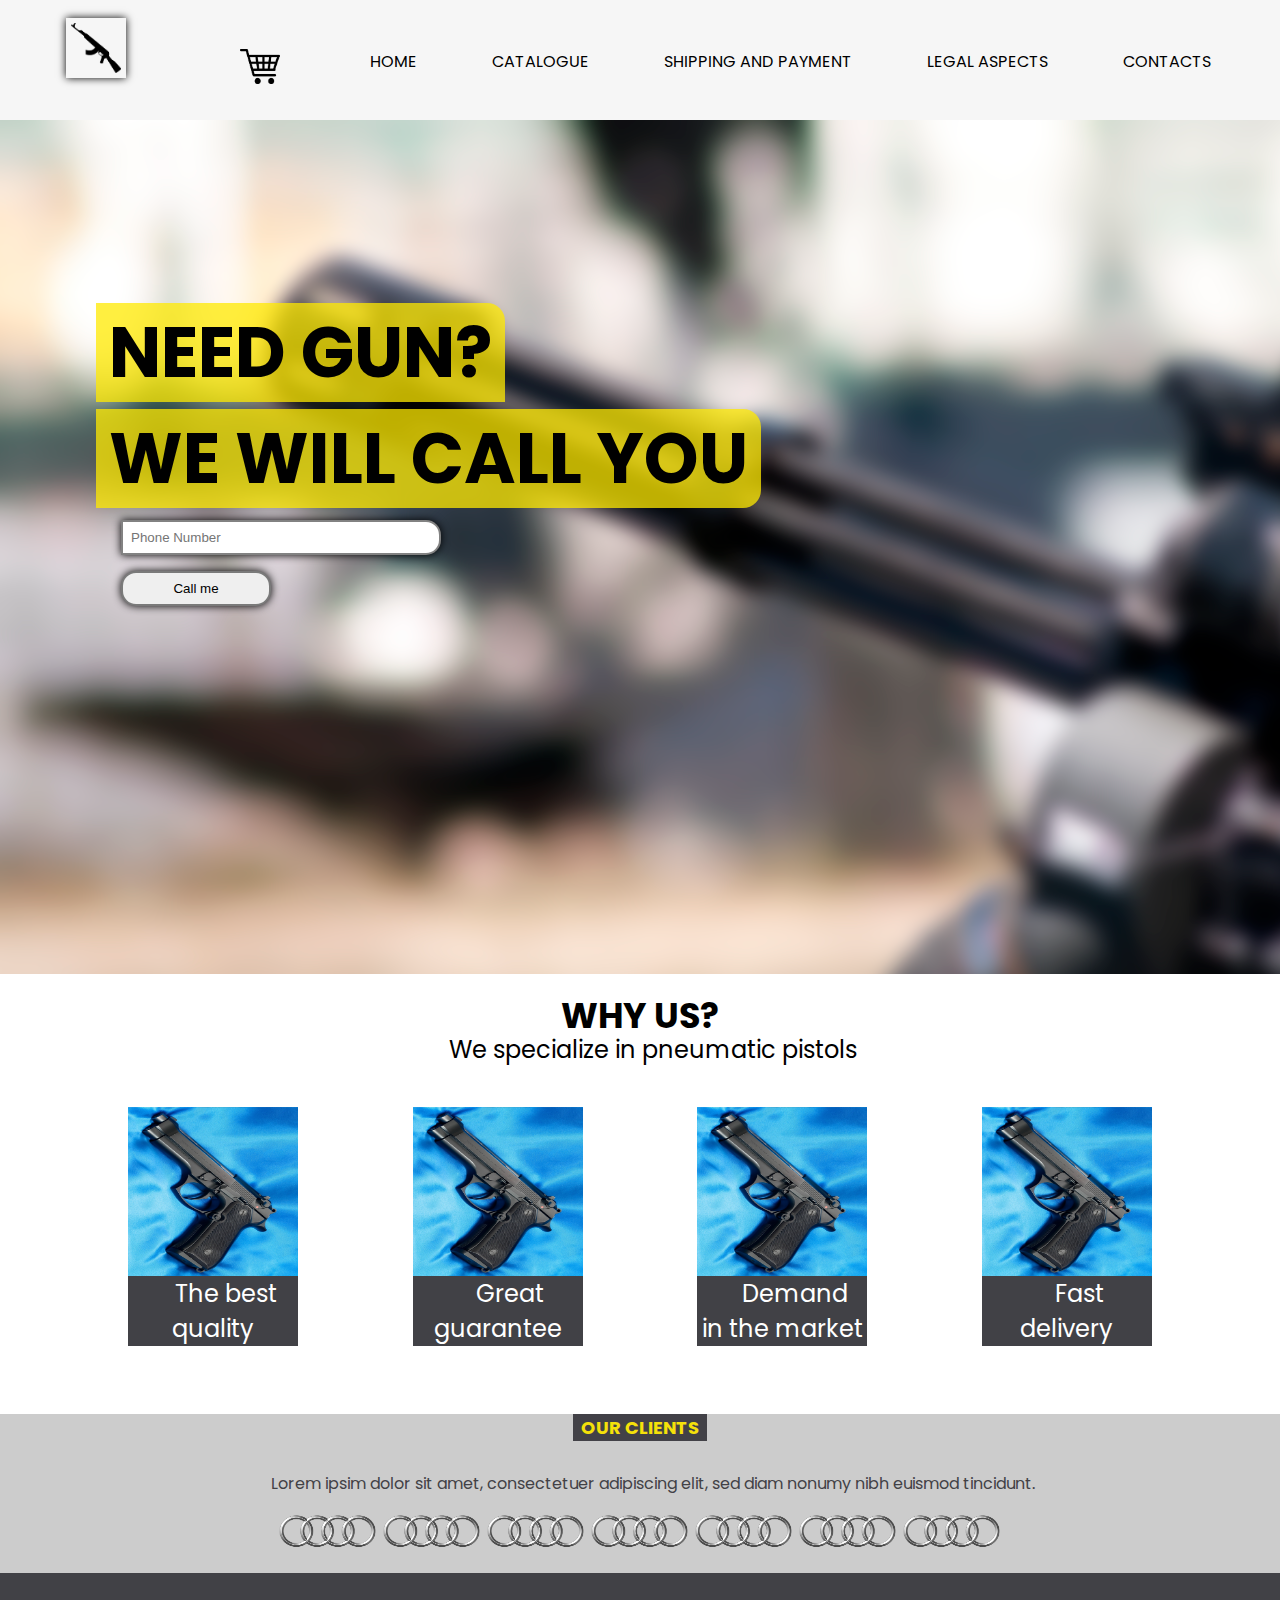
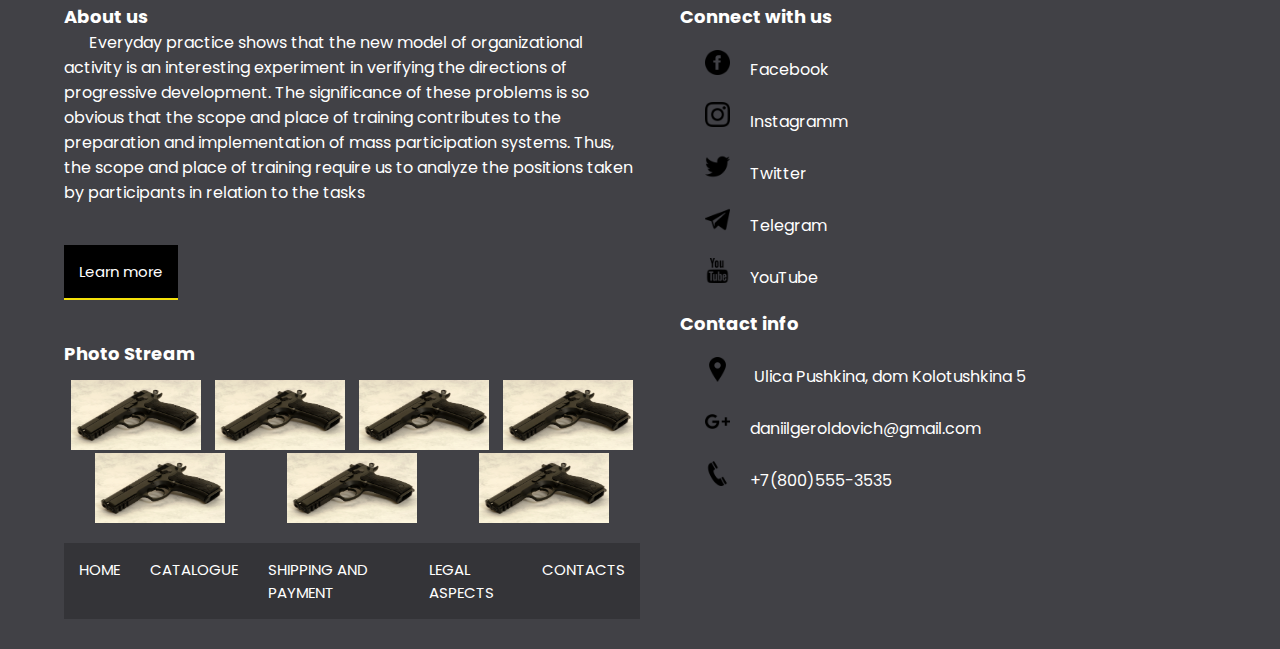
<file: index.html>
<!DOCTYPE html>
<html lang="en">
<head>
    <meta charset="UTF-8">
    <title>Document</title>
    <link href="https://fonts.googleapis.com/css?family=Poppins&display=swap" rel="stylesheet">
    <link rel="stylesheet" href="style/style.css"> 
</head>
<body>
    <header>
        <div class="header-container">
            <div class="logo">
                <img src="img/logo.png" alt="logo">
            </div>
            
            <input type="checkbox" id="menu-checkbox">
            <nav role="navigation">
                <label for="menu-checkbox" class="toggle-button" data-open="MENU" data-close="CLOSE" onclick></label>
                <ul class="main-menu">
                    <li><a href="basket.html"><img src="img/basket.png"></a></li>
                    <li><a href="index.html">HOME</a></li>
                    <li><a href="catalogue.html">CATALOGUE</a></li>
                    <li><a href="payment.html">SHIPPING AND PAYMENT</a></li>
                    <li><a href="legal.html">LEGAL ASPECTS</a></li>
                    <li><a href="contacts.html">CONTACTS</a></li>
                </ul>
            </nav>
        </div>
    </header>

    <main>
        <section class="top-slide">
            <form action="#">
                <div class="top-container">
                    <div><h2>NEED GUN?</h2></div>
                    <div><h2 style="border-bottom-right-radius: 18px;">WE WILL CALL YOU</h2></div>
                    <div class="inputPhone">
                        <p><input class="main-tel" type="tel" placeholder="Phone Number" checked="" minlength="10" maxlength="14"></p>
                        <p><input type="submit" value="Call me"></p>
                    </div> 
                    
            </form>
            </div>
            
        </section>
        
        <section class="specialize">
            <div class="specialize-container">
                <h3>WHY US?</h3>
                <p>We specialize in pneumatic pistols</p>
                <div class="specialize-card"> 
                    <div class="card">
                        <div class="top-card">
                            <img src="img/1.jpg" alt="1">
                        </div>
                        <div class="bottom-card">
                            <p class="first-p">The best<br>quality</p>
                        </div>
                    </div>
                    <div class="card">
                            <div class="top-card">
                                <img src="img/1.jpg" alt="1">
                            </div>
                            <div class="bottom-card">
                                <p class="first-p">Great<br>guarantee </p>
                            </div>
                    </div>
                    <div class="card">
                            <div class="top-card">
                                <img src="img/1.jpg" alt="1">
                            </div>
                            <div class="bottom-card">
                                <p class="first-p">Demand<br>in the market</p>
                            </div>
                    </div>
                    <div class="card">
                            <div class="top-card">
                                <img src="img/1.jpg" alt="1">
                            </div>
                            <div class="bottom-card">
                                <p class="first-p">Fast<br>delivery</p>
                            </div>
                    </div>
                </div>
            </div>
            
        </section>
        
        <section class="brand">
                <h4>OUR CLIENTS</h4>
                <p>
                    Lorem ipsim dolor sit amet, consectetuer adipiscing elit, sed diam nonumy nibh euismod tincidunt.
                </p>
                <div class="bimg-container">
                    <img src="img/client-1.png" alt="client">
                    <img src="img/client-1.png" alt="client">
                    <img src="img/client-1.png" alt="client">
                    <img src="img/client-1.png" alt="client">
                    <img src="img/client-1.png" alt="client">
                    <img src="img/client-1.png" alt="client">
                    <img src="img/client-1.png" alt="client">
            </div>
        </section>
    </main>

    <footer>
        <div class="footer-container">
            <div class="about-us">
                <h4>About us</h4>
                <p>Everyday practice shows that the new model of organizational activity is an interesting experiment in verifying the directions of progressive development. The significance of these problems is so obvious that the scope and place of training contributes to the preparation and implementation of mass participation systems. Thus, the scope and place of training require us to analyze the positions taken by participants in relation to the tasks</p>
                <a href="#">Learn more</a>
                <h4>Photo Stream</h4>
                <div class="images">
                    <img src="img/gunfooter.jpg" alt="gunfooter">
                    <img src="img/gunfooter.jpg" alt="gunfooter">
                    <img src="img/gunfooter.jpg" alt="gunfooter">
                    <img src="img/gunfooter.jpg" alt="gunfooter">
                    <img src="img/gunfooter.jpg" alt="gunfooter">
                    <img src="img/gunfooter.jpg" alt="gunfooter">
                    <img src="img/gunfooter.jpg" alt="gunfooter">
                </div>
                <div class="underground">
                    <nav role="navigation">
                        <li><a href="index.html">HOME</a></li>
                        <li><a href="catalogue.html">CATALOGUE</a></li>
                        <li><a href="payment.html">SHIPPING AND PAYMENT</a></li>
                        <li><a href="legal.html">LEGAL ASPECTS</a></li>
                        <li><a href="contacts.html">CONTACTS</a></li>
                    </nav>
                </div>
            </div>
            <div class="twets">
                <h4>Connect with us</h4>
                <p><a href="#"><img src="img/fc.png">Facebook</a></p>
                <p><a href="#"><img src="img/inst.png">Instagramm</a></p>
                <p><a href="#"><img src="img/tw.png">Twitter</a></p>
                <p><a href="#"><img src="img/tel.png">Telegram</a></p>
                <p><a href="#"><img src="img/yt.png">YouTube</a></p>

                    <h4 style="margin-top: 20px">Contact info</h4>
                    
                    <p><a href="#"><img src="img/nav.png"> Ulica Pushkina, dom Kolotushkina 5</a></p>
                
                    <p><a href="#"><img src="img/gm.png">daniilgeroldovich@gmail.com</a></p>
            
                    <p><a href="#"><img src="img/phone.png">+7(800)555-3535</a></p>              
            </div>
            
        </div>
    </footer>

    <script type="text/javascript"></script>
</body>
</html>
</file>
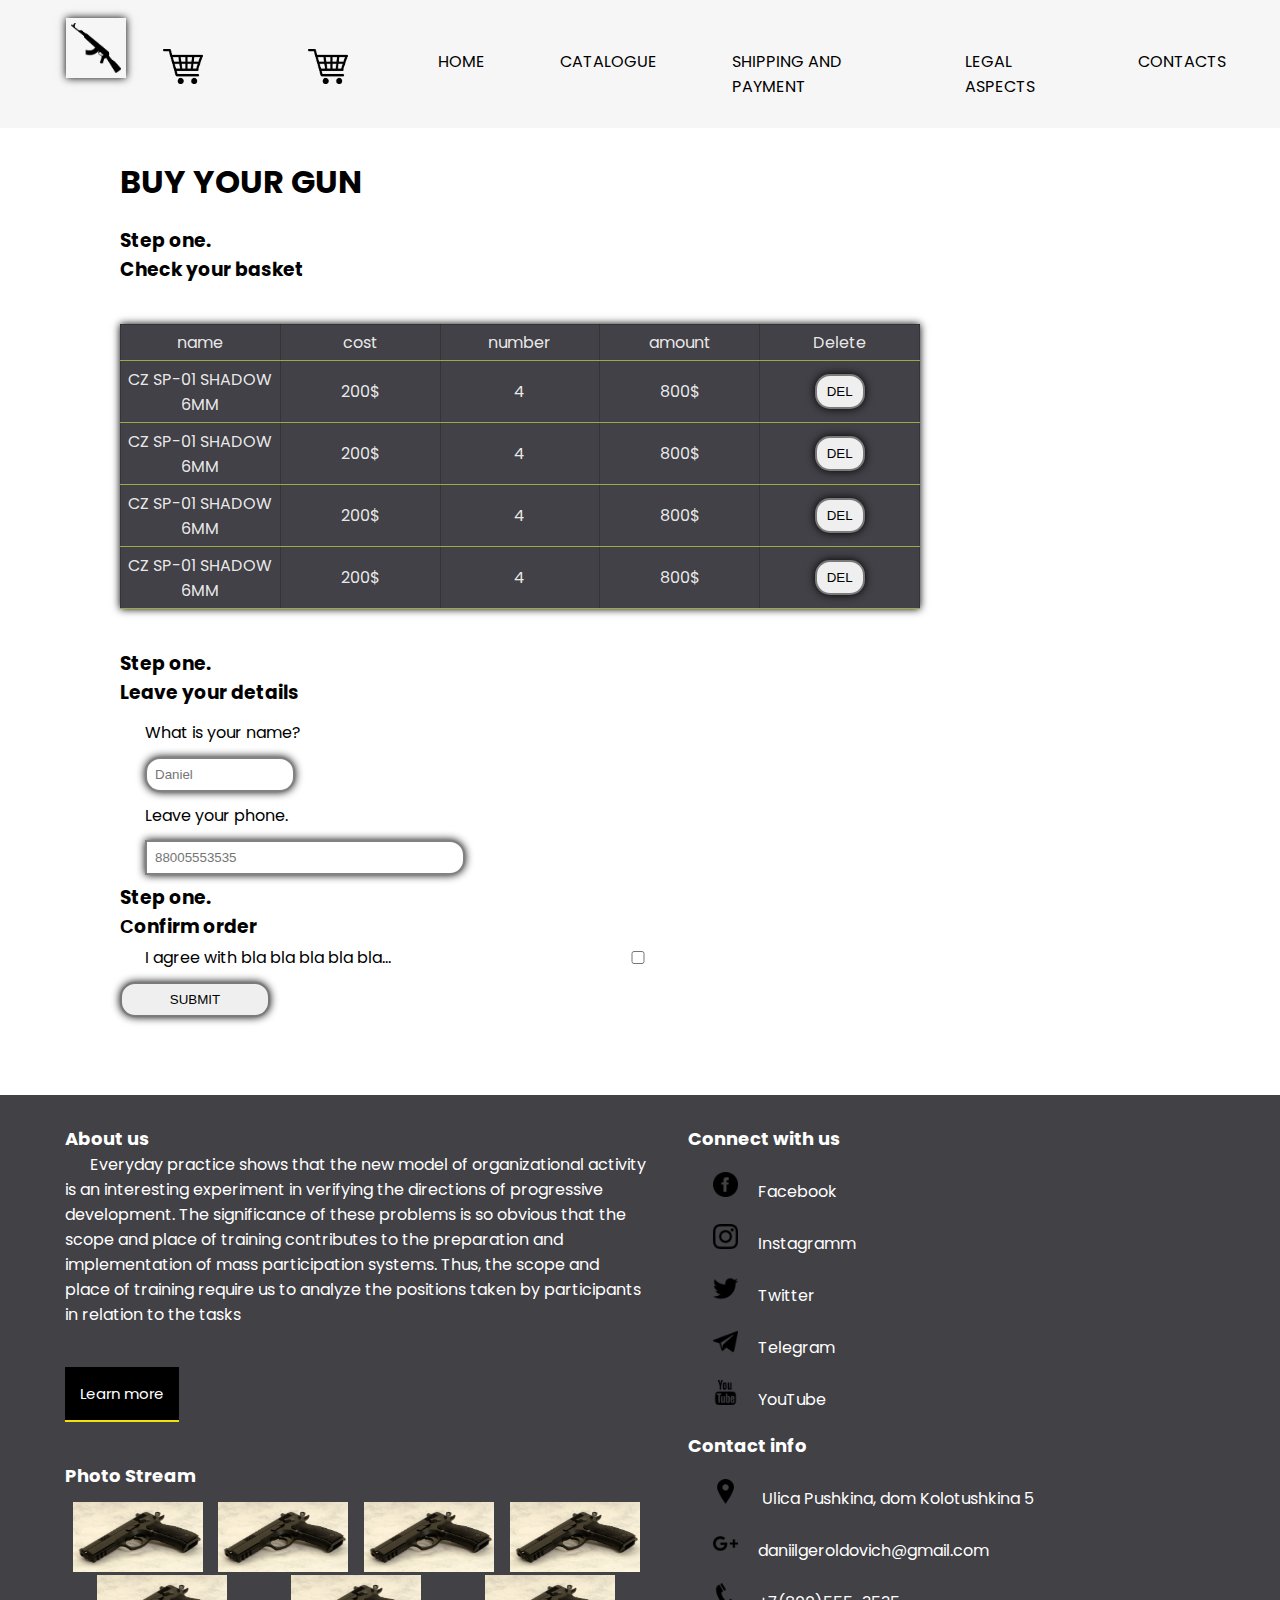
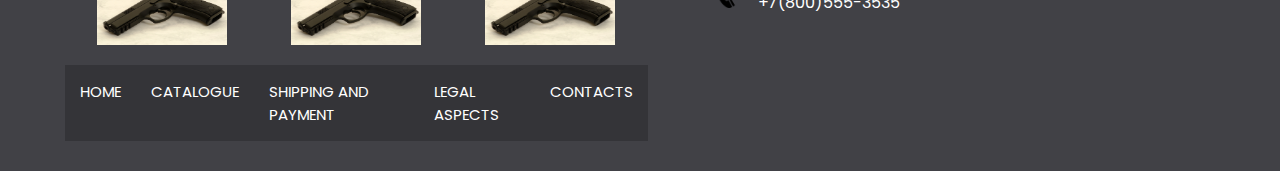
<file: basket.html>
<!DOCTYPE html>
<html lang="en">
<head>
    <meta charset="UTF-8">
    <title>Document</title>
    <link href="https://fonts.googleapis.com/css?family=Poppins&display=swap" rel="stylesheet">
    <link rel="stylesheet" href="style/style.css"> 
</head>
<body>
    <header>
        <div class="header-container">
            <div class="logo">
                <img src="img/logo.png" alt="logo">
            </div>
           
            <input type="checkbox" id="menu-checkbox">
            <nav role="navigation">
                <label for="menu-checkbox" class="toggle-button" data-open="MENU" data-close="CLOSE" onclick></label>
                <ul class="main-menu">
                    <li><a href="basket.html"><img src="img/basket.png"></a></li>
                    <li><a href="basket.html"><img src="img/basket.png"></a></li>
                    <li><a href="index.html">HOME</a></li>
                    <li><a href="catalogue.html">CATALOGUE</a></li>
                    <li><a href="payment.html">SHIPPING AND PAYMENT</a></li>
                    <li><a href="legal.html">LEGAL ASPECTS</a></li>
                    <li><a href="contacts.html">CONTACTS</a></li>
                </ul>
            </nav>
        </div>
    </header>
    <main>
        <form action="#">
        <section class="template">
            <h1>BUY YOUR GUN</h1>
            <div class="step-1">
                <h3>Step one. <br>Check your basket</h3>
                <div class="basket-info">
                    <table id="item">
                        <tr>
                            <td>name</td>
                            <td>cost</td>
                            <td>number</td>
                            <td>amount</td>
                            <td>Delete</td>
                        </tr>
                        <tr>
                            <td class="item-name">CZ SP-01 SHADOW 6MM</td>
                            <td class="item-cost">200$</td>
                            <td class="item-number">4</td>
                            <td class="item-amount">800$</td>
                            <td class="item-del"><input type="button" name="" value="DEL" id="del"></td>
                        </tr>
                        <tr>
                            <td class="item-name">CZ SP-01 SHADOW 6MM</td>
                            <td class="item-cost">200$</td>
                            <td class="item-number">4</td>
                            <td class="item-amount">800$</td>
                            <td class="item-del"><input type="button" name="" value="DEL" id="del"></td>
                        </tr>
                        <tr>
                            <td class="item-name">CZ SP-01 SHADOW 6MM</td>
                            <td class="item-cost">200$</td>
                            <td class="item-number">4</td>
                            <td class="item-amount">800$</td>
                            <td class="item-del"><input type="button" name="" value="DEL" id="del"></td>
                        </tr>
                        <tr>
                            <td class="item-name">CZ SP-01 SHADOW 6MM</td>
                            <td class="item-cost">200$</td>
                            <td class="item-number">4</td>
                            <td class="item-amount">800$</td>
                            <td class="item-del"><input type="button" name="" value="DEL" id="del"></td>
                        </tr>
                    </table>
                    <!-- <div class="item">
                        <div class="item-name">name</div>
                        <div class="item-cost">cost</div>
                        <div class="item-number">number</div>
                        <div class="item-amount">amount</div>
                        <div>Delete</div>
                    </div>
                    <div class="item">
                        <div class="item-name">CZ SP-01 SHADOW 6MM</div>
                        <div class="item-cost">200$</div>
                        <div class="item-number">4</div>
                        <div class="item-amount">800$</div>
                        <input type="button" name="" value="DEL">
                    </div> -->
                </div>
            </div>
            
            <div class="step-2">
                <h3>Step one. <br>Leave your details</h3>
                <p>
                    <p>What is your name?</p>
                    <p><input type="text" name="name" placeholder="Daniel" required=""></p>
                    <p>Leave your phone.</p>
                    <p><input type="tel" name="tel" placeholder="88005553535" required=""></p>
                </p>
            </div>

            <div class="step-3">
                <h3>Step one. <br>Сonfirm order</h3>
               <input type="checkbox" name="checkbox" required="">
               <p> I agree with bla bla bla bla bla... </p>
               <input type="submit" name="submit" value="SUBMIT">
            </div>
        </section>
    </form>
    </main>
    <footer>
        <div class="footer-container">
            <div class="about-us">
                <h4>About us</h4>
                <p>Everyday practice shows that the new model of organizational activity is an interesting experiment in verifying the directions of progressive development. The significance of these problems is so obvious that the scope and place of training contributes to the preparation and implementation of mass participation systems. Thus, the scope and place of training require us to analyze the positions taken by participants in relation to the tasks</p>
                <a href="#">Learn more</a>
                <h4>Photo Stream</h4>
                <div class="images">
                    <img src="img/gunfooter.jpg" alt="gunfooter">
                    <img src="img/gunfooter.jpg" alt="gunfooter">
                    <img src="img/gunfooter.jpg" alt="gunfooter">
                    <img src="img/gunfooter.jpg" alt="gunfooter">
                    <img src="img/gunfooter.jpg" alt="gunfooter">
                    <img src="img/gunfooter.jpg" alt="gunfooter">
                    <img src="img/gunfooter.jpg" alt="gunfooter">
                </div>
                <div class="underground">
                    <nav role="navigation">
                        <li><a href="index.html">HOME</a></li>
                        <li><a href="catalogue.html">CATALOGUE</a></li>
                        <li><a href="payment.html">SHIPPING AND PAYMENT</a></li>
                        <li><a href="legal.html">LEGAL ASPECTS</a></li>
                        <li><a href="contacts.html">CONTACTS</a></li>
                    </nav>
                </div>
            </div>
            <div class="twets">
                <h4>Connect with us</h4>
                <p><a href="#"><img src="img/fc.png">Facebook</a></p>
                <p><a href="#"><img src="img/inst.png">Instagramm</a></p>
                <p><a href="#"><img src="img/tw.png">Twitter</a></p>
                <p><a href="#"><img src="img/tel.png">Telegram</a></p>
                <p><a href="#"><img src="img/yt.png">YouTube</a></p>

                    <h4 style="margin-top: 20px">Contact info</h4>
                    
                    <p><a href="#"><img src="img/nav.png"> Ulica Pushkina, dom Kolotushkina 5</a></p>
                
                    <p><a href="#"><img src="img/gm.png">daniilgeroldovich@gmail.com</a></p>
            
                    <p><a href="#"><img src="img/phone.png">+7(800)555-3535</a></p>              
            </div>
            
        </div>
    </footer>
</body>
</html>
</file>
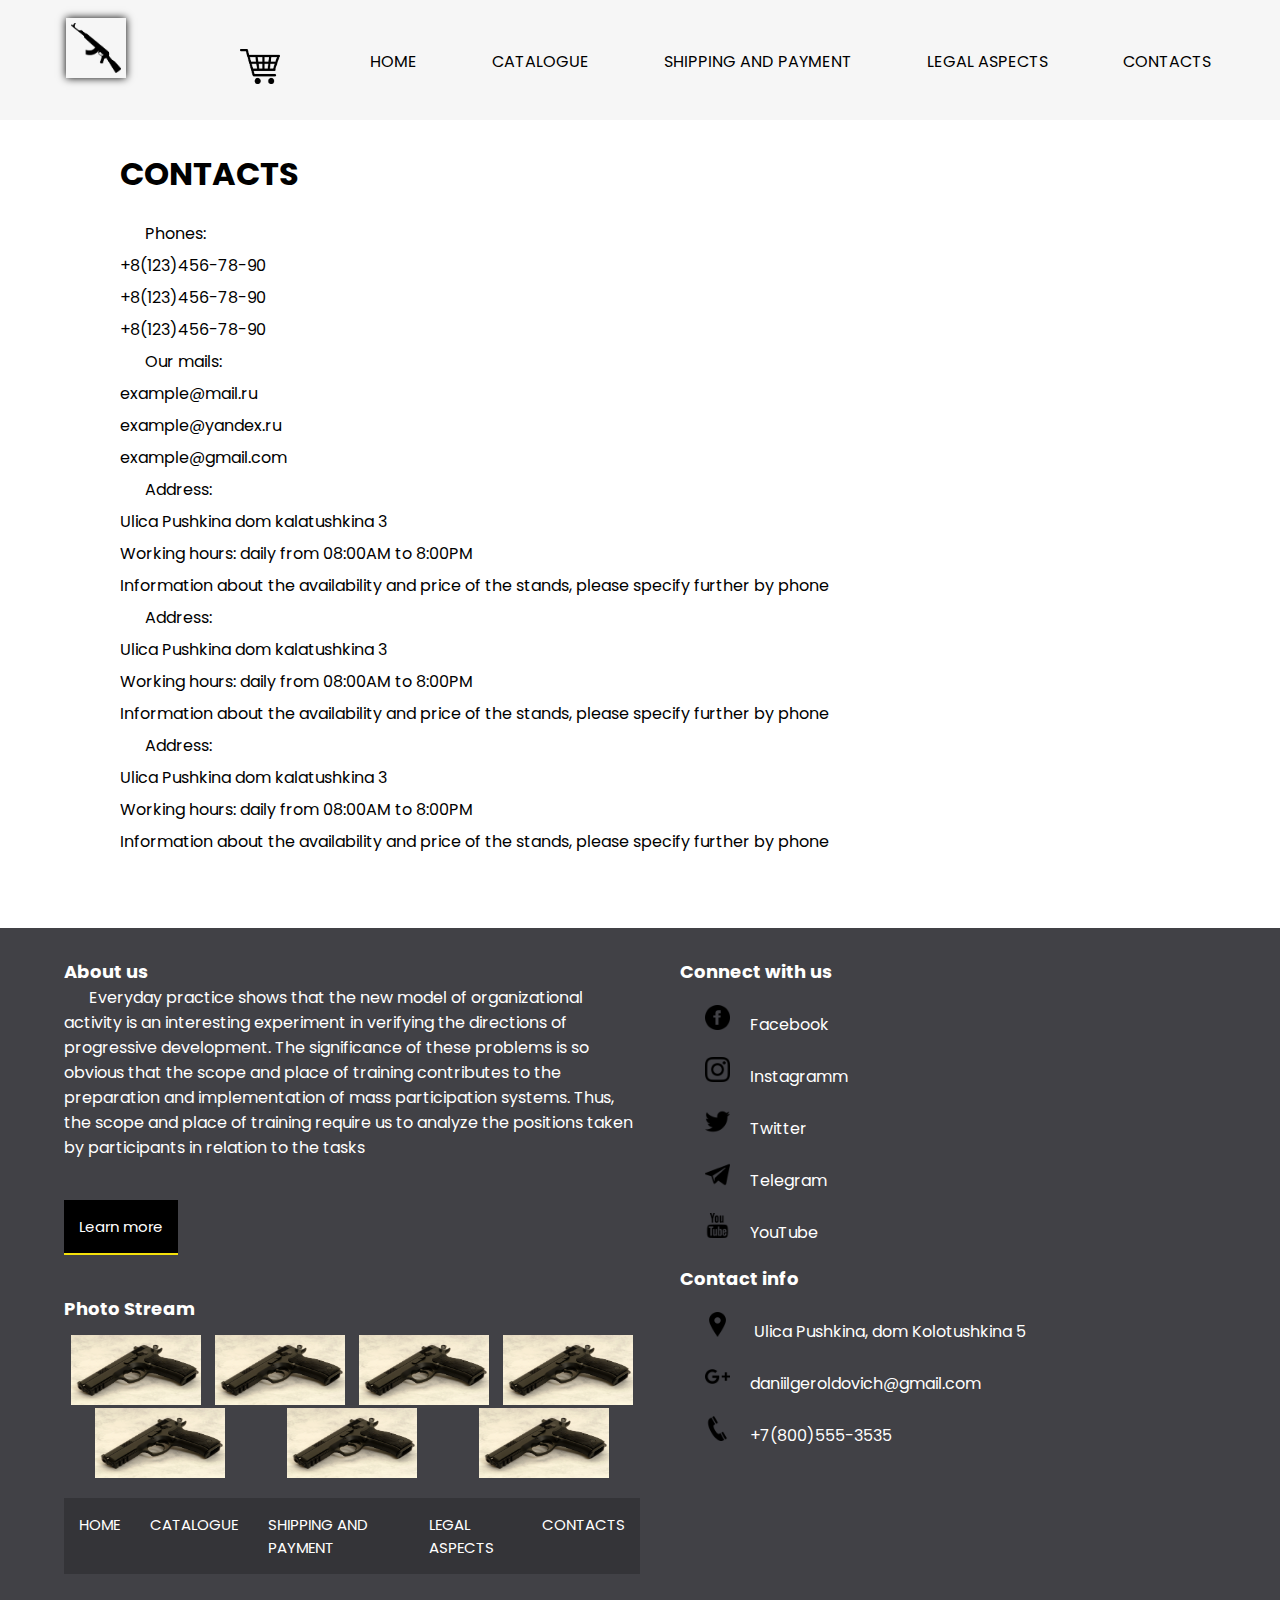
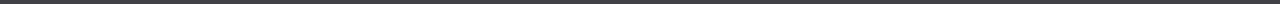
<file: contacts.html>
<!DOCTYPE html>
<html lang="en">
<head>
    <meta charset="UTF-8">
    <title>Document</title>
    <link href="https://fonts.googleapis.com/css?family=Poppins&display=swap" rel="stylesheet">
    <link rel="stylesheet" href="style/style.css"> 
</head>
<body>
    <header>
        <div class="header-container">
            <div class="logo">
                <img src="img/logo.png" alt="logo">
            </div>
            
            <input type="checkbox" id="menu-checkbox">
            <nav role="navigation">
                <label for="menu-checkbox" class="toggle-button" data-open="MENU" data-close="CLOSE" onclick></label>
                <ul class="main-menu">
                    <li><a href="basket.html"><img src="img/basket.png"></a></li>
                    <li><a href="index.html">HOME</a></li>
                    <li><a href="catalogue.html">CATALOGUE</a></li>
                    <li><a href="payment.html">SHIPPING AND PAYMENT</a></li>
                    <li><a href="legal.html">LEGAL ASPECTS</a></li>
                    <li><a href="contacts.html">CONTACTS</a></li>
                </ul>
            </nav>
        </div>
    </header>
  
    <main>
        <section class="template">
            <h1>CONTACTS</h1>
            <div class="template-wrap">
                <p>
                    Phones:<br>
                    +8(123)456-78-90<br>
                    +8(123)456-78-90<br>
                    +8(123)456-78-90
                </p>
                <p>
                    Our mails:<br>
                    example@mail.ru<br>
                    example@yandex.ru<br>
                    example@gmail.com
                </p>
                <p>
                    Address:<br>
                    Ulica Pushkina dom kalatushkina 3<br>
                    Working hours: daily from 08:00AM to 8:00PM<br>
                    Information about the availability and price of the stands, please specify further by phone
                </p>
                <p>
                    Address:<br>
                    Ulica Pushkina dom kalatushkina 3<br>
                    Working hours: daily from 08:00AM to 8:00PM<br>
                    Information about the availability and price of the stands, please specify further by phone
                </p>
                <p>
                    Address:<br>
                    Ulica Pushkina dom kalatushkina 3<br>
                    Working hours: daily from 08:00AM to 8:00PM<br>
                    Information about the availability and price of the stands, please specify further by phone
                </p>

            </div>
        </section>
        
    </main>

    <footer>
        <div class="footer-container">
            <div class="about-us">
                <h4>About us</h4>
                <p>Everyday practice shows that the new model of organizational activity is an interesting experiment in verifying the directions of progressive development. The significance of these problems is so obvious that the scope and place of training contributes to the preparation and implementation of mass participation systems. Thus, the scope and place of training require us to analyze the positions taken by participants in relation to the tasks</p>
                <a href="#">Learn more</a>
                <h4>Photo Stream</h4>
                <div class="images">
                    <img src="img/gunfooter.jpg" alt="gunfooter">
                    <img src="img/gunfooter.jpg" alt="gunfooter">
                    <img src="img/gunfooter.jpg" alt="gunfooter">
                    <img src="img/gunfooter.jpg" alt="gunfooter">
                    <img src="img/gunfooter.jpg" alt="gunfooter">
                    <img src="img/gunfooter.jpg" alt="gunfooter">
                    <img src="img/gunfooter.jpg" alt="gunfooter">
                </div>
                <div class="underground">
                <nav role="navigation">
                    <li><a href="index.html">HOME</a></li>
                    <li><a href="catalogue.html">CATALOGUE</a></li>
                    <li><a href="payment.html">SHIPPING AND PAYMENT</a></li>
                    <li><a href="legal.html">LEGAL ASPECTS</a></li>
                    <li><a href="contacts.html">CONTACTS</a></li>
                </nav>
            </div>
            </div>
            <div class="twets">
                <h4>Connect with us</h4>
                <p><a href="#"><img src="img/fc.png">Facebook</a></p>
                <p><a href="#"><img src="img/inst.png">Instagramm</a></p>
                <p><a href="#"><img src="img/tw.png">Twitter</a></p>
                <p><a href="#"><img src="img/tel.png">Telegram</a></p>
                <p><a href="#"><img src="img/yt.png">YouTube</a></p>

                    <h4 style="margin-top: 20px">Contact info</h4>
                    
                    <p><a href="#"><img src="img/nav.png"> Ulica Pushkina, dom Kolotushkina 5</a></p>
                
                    <p><a href="#"><img src="img/gm.png">daniilgeroldovich@gmail.com</a></p>
            
                    <p><a href="#"><img src="img/phone.png">+7(800)555-3535</a></p>              
            </div>
            
        </div>
    </footer>
</body>
</html>
</file>
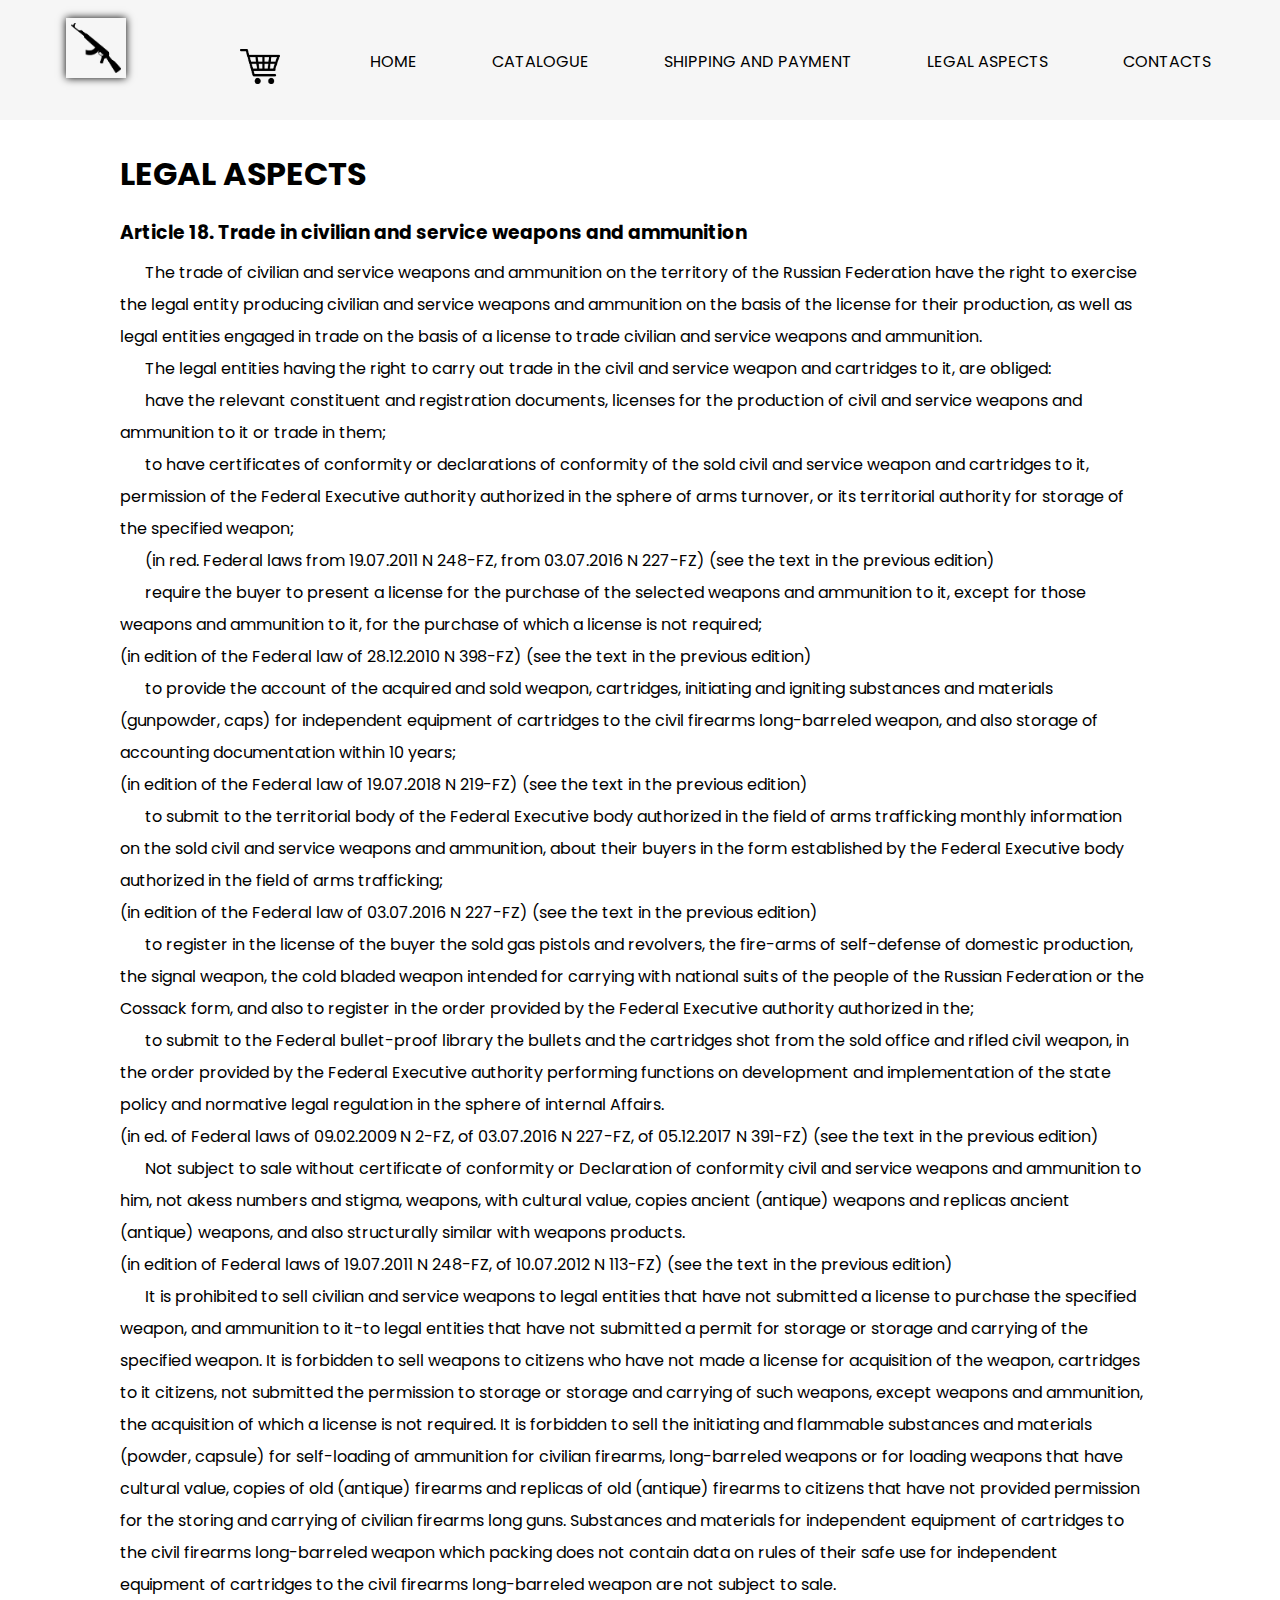
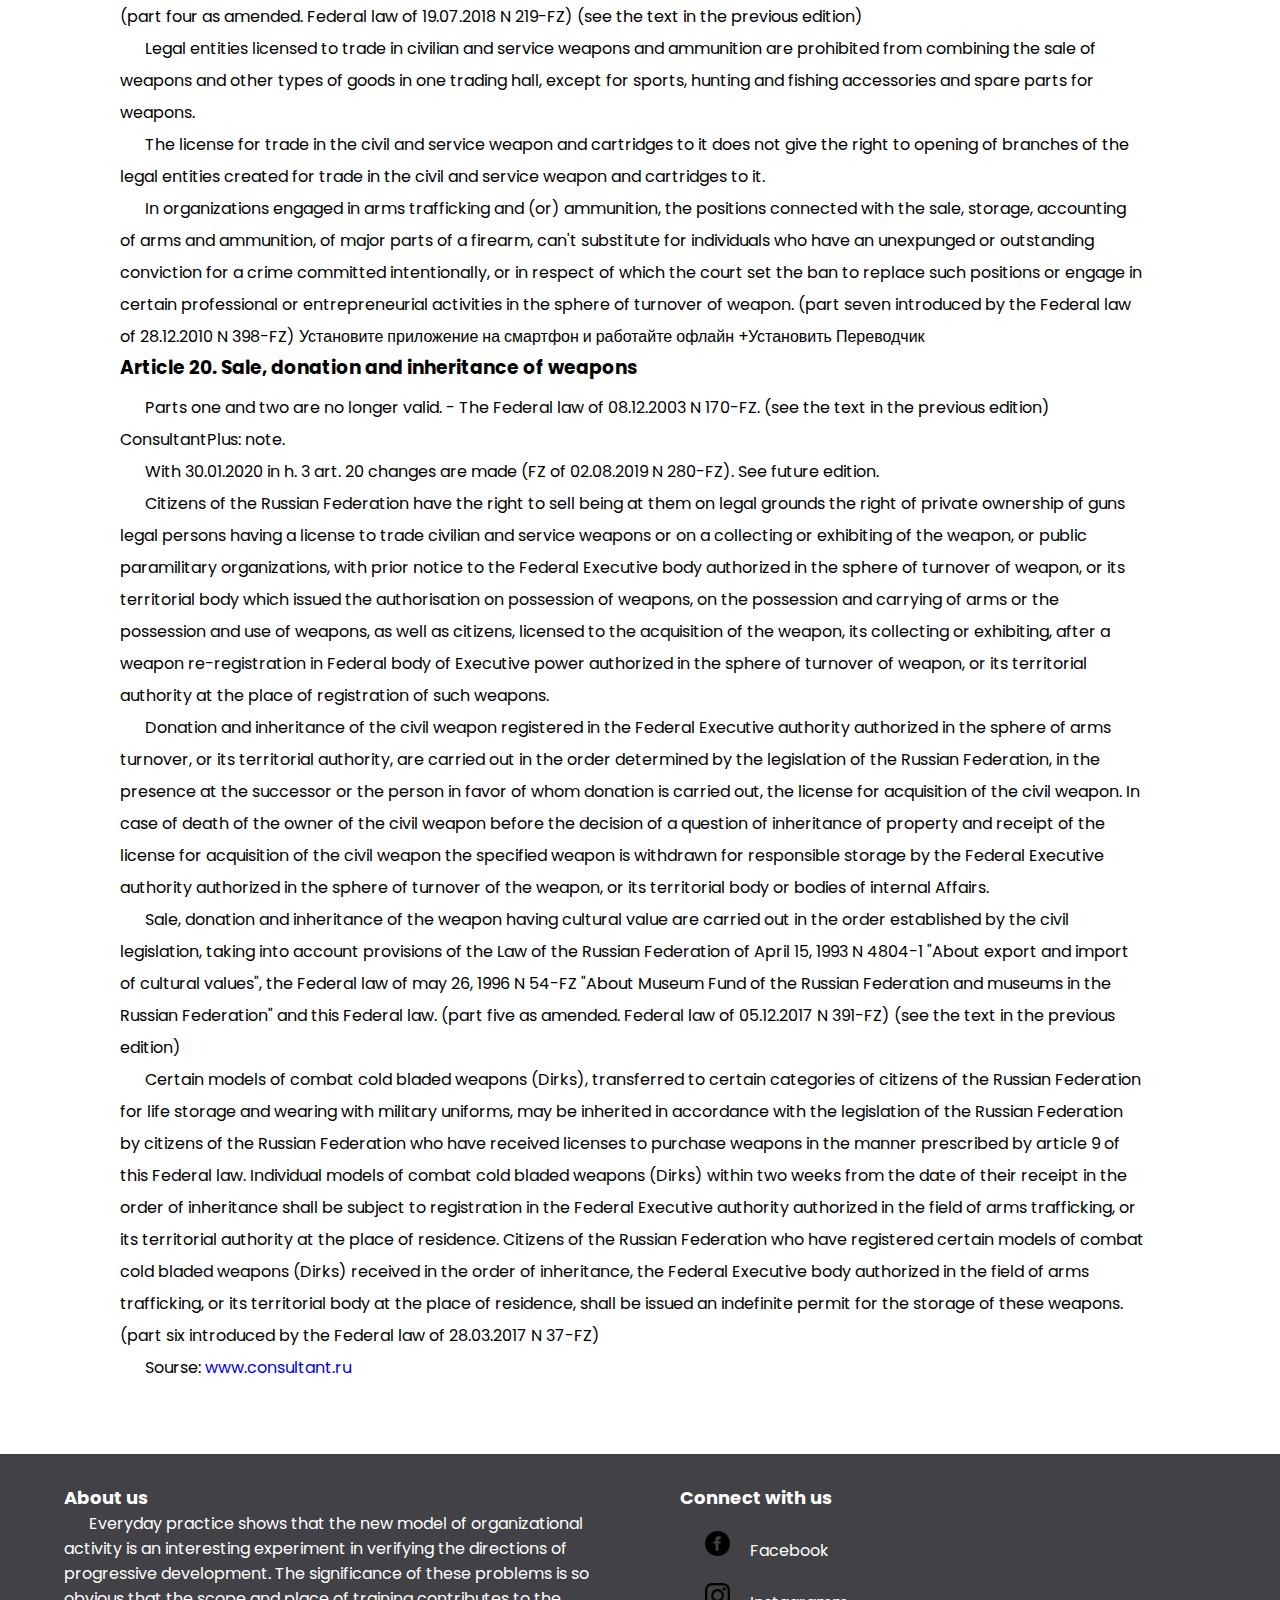
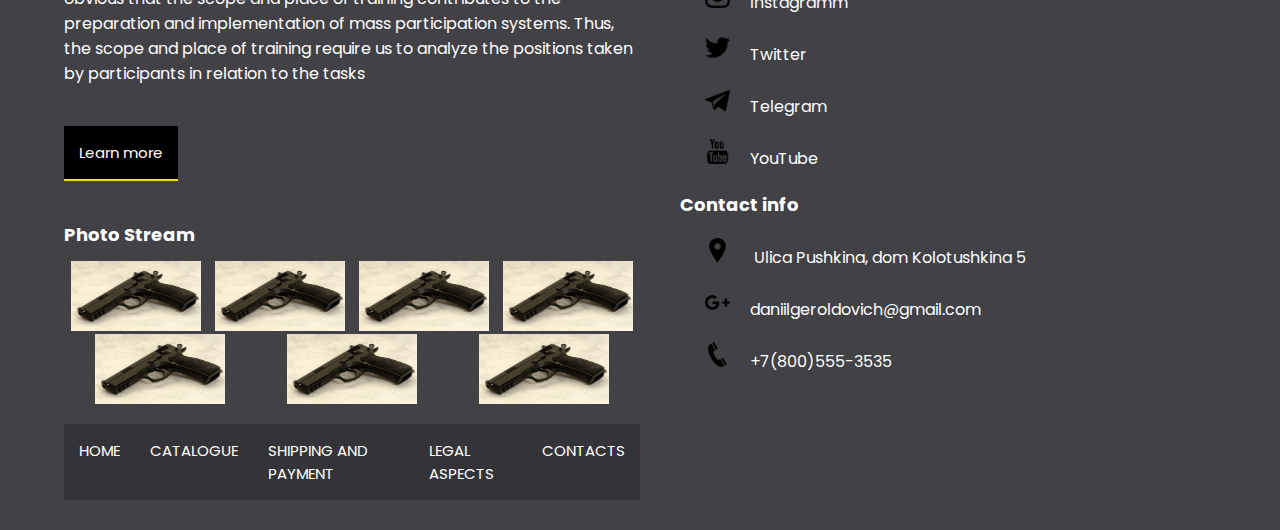
<file: legal.html>
<!DOCTYPE html>
<html lang="en">
<head>
    <meta charset="UTF-8">
    <title>Document</title>
    <link href="https://fonts.googleapis.com/css?family=Poppins&display=swap" rel="stylesheet">
    <link rel="stylesheet" href="style/style.css"> 
</head>
<body>
    <header>
        <div class="header-container">
            <div class="logo">
                <img src="img/logo.png" alt="logo">
            </div>
            
            <input type="checkbox" id="menu-checkbox">
            <nav role="navigation">
                <label for="menu-checkbox" class="toggle-button" data-open="MENU" data-close="CLOSE" onclick></label>
                <ul class="main-menu">
                    <li><a href="basket.html"><img src="img/basket.png"></a></li>
                    <li><a href="index.html">HOME</a></li>
                    <li><a href="catalogue.html">CATALOGUE</a></li>
                    <li><a href="payment.html">SHIPPING AND PAYMENT</a></li>
                    <li><a href="legal.html">LEGAL ASPECTS</a></li>
                    <li><a href="contacts.html">CONTACTS</a></li>
                </ul>
            </nav>
        </div>
    </header>
  
    <main>
        
        <section class="template">
            <h1>LEGAL ASPECTS</h1>
            <h3>Article 18. Trade in civilian and service weapons and ammunition</h3>
            <div class="template-wrap">
                <p>
                    The trade of civilian and service weapons and ammunition on the territory of the Russian Federation have the right to exercise the legal entity producing civilian and service weapons and ammunition on the basis of the license for their production, as well as legal entities engaged in trade on the basis of a license to trade civilian and service weapons and ammunition.
             
                <p>
                    The legal entities having the right to carry out trade in the civil and service weapon and cartridges to it, are obliged:
   
                <p>
                    have the relevant constituent and registration documents, licenses for the production of civil and service weapons and ammunition to it or trade in them;
     
                <p>
                    to have certificates of conformity or declarations of conformity of the sold civil and service weapon and cartridges to it, permission of the Federal Executive authority authorized in the sphere of arms turnover, or its territorial authority for storage of the specified weapon;
              
                <p>
                    (in red. Federal laws from 19.07.2011 N 248-FZ, from 03.07.2016 N 227-FZ)
(see the text in the previous edition)
         
                <p>
                    require the buyer to present a license for the purchase of the selected weapons and ammunition to it, except for those weapons and ammunition to it, for the purchase of which a license is not required;<br>
                    (in edition of the Federal law of 28.12.2010 N 398-FZ)
(see the text in the previous edition)
              
                <p>
                    to provide the account of the acquired and sold weapon, cartridges, initiating and igniting substances and materials (gunpowder, caps) for independent equipment of cartridges to the civil firearms long-barreled weapon, and also storage of accounting documentation within 10 years;<br>
(in edition of the Federal law of 19.07.2018 N 219-FZ)
(see the text in the previous edition)
     
                <p>
                    to submit to the territorial body of the Federal Executive body authorized in the field of arms trafficking monthly information on the sold civil and service weapons and ammunition, about their buyers in the form established by the Federal Executive body authorized in the field of arms trafficking;<br>
(in edition of the Federal law of 03.07.2016 N 227-FZ)
(see the text in the previous edition)
         
                <p>
                    to register in the license of the buyer the sold gas pistols and revolvers, the fire-arms of self-defense of domestic production, the signal weapon, the cold bladed weapon intended for carrying with national suits of the people of the Russian Federation or the Cossack form, and also to register in the order provided by the Federal Executive authority authorized in the;
               
                <p>
                    to submit to the Federal bullet-proof library the bullets and the cartridges shot from the sold office and rifled civil weapon, in the order provided by the Federal Executive authority performing functions on development and implementation of the state policy and normative legal regulation in the sphere of internal Affairs. <br / >
                    (in ed. of Federal laws of 09.02.2009 N 2-FZ, of 03.07.2016 N 227-FZ, of 05.12.2017 N 391-FZ)
(see the text in the previous edition)
        
                <p>
                    Not subject to sale without certificate of conformity or Declaration of conformity civil and service weapons and ammunition to him, not akess numbers and stigma, weapons, with cultural value, copies ancient (antique) weapons and replicas ancient (antique) weapons, and also structurally similar with weapons products.
<br>(in edition of Federal laws of 19.07.2011 N 248-FZ, of 10.07.2012 N 113-FZ)
(see the text in the previous edition)
           
                <p>
                    It is prohibited to sell civilian and service weapons to legal entities that have not submitted a license to purchase the specified weapon, and ammunition to it-to legal entities that have not submitted a permit for storage or storage and carrying of the specified weapon. It is forbidden to sell weapons to citizens who have not made a license for acquisition of the weapon, cartridges to it citizens, not submitted the permission to storage or storage and carrying of such weapons, except weapons and ammunition, the acquisition of which a license is not required. It is forbidden to sell the initiating and flammable substances and materials (powder, capsule) for self-loading of ammunition for civilian firearms, long-barreled weapons or for loading weapons that have cultural value, copies of old (antique) firearms and replicas of old (antique) firearms to citizens that have not provided permission for the storing and carrying of civilian firearms long guns. Substances and materials for independent equipment of cartridges to the civil firearms long-barreled weapon which packing does not contain data on rules of their safe use for independent equipment of cartridges to the civil firearms long-barreled weapon are not subject to sale.<br>
(part four as amended. Federal law of 19.07.2018 N 219-FZ)
(see the text in the previous edition)
             
                <p>
                   Legal entities licensed to trade in civilian and service weapons and ammunition are prohibited from combining the sale of weapons and other types of goods in one trading hall, except for sports, hunting and fishing accessories and spare parts for weapons. 
             
                <p>
                    The license for trade in the civil and service weapon and cartridges to it does not give the right to opening of branches of the legal entities created for trade in the civil and service weapon and cartridges to it.
             
                <p>
                    In organizations engaged in arms trafficking and (or) ammunition, the positions connected with the sale, storage, accounting of arms and ammunition, of major parts of a firearm, can't substitute for individuals who have an unexpunged or outstanding conviction for a crime committed intentionally, or in respect of which the court set the ban to replace such positions or engage in certain professional or entrepreneurial activities in the sphere of turnover of weapon.
(part seven introduced by the Federal law of 28.12.2010 N 398-FZ)
              
Установите приложение на смартфон и работайте офлайн
+Установить Переводчик
                <h3>Article 20. Sale, donation and inheritance of weapons</h3>
                <p>
                    Parts one and two are no longer valid. - The Federal law of 08.12.2003 N 170-FZ.
(see the text in the previous edition)
ConsultantPlus: note.
                </p>
                <p>
                    With 30.01.2020 in h. 3 art. 20 changes are made (FZ of 02.08.2019 N 280-FZ). See future edition.
                </p>
                <p>
                    Citizens of the Russian Federation have the right to sell being at them on legal grounds the right of private ownership of guns legal persons having a license to trade civilian and service weapons or on a collecting or exhibiting of the weapon, or public paramilitary organizations, with prior notice to the Federal Executive body authorized in the sphere of turnover of weapon, or its territorial body which issued the authorisation on possession of weapons, on the possession and carrying of arms or the possession and use of weapons, as well as citizens, licensed to the acquisition of the weapon, its collecting or exhibiting, after a weapon re-registration in Federal body of Executive power authorized in the sphere of turnover of weapon, or its territorial authority at the place of registration of such weapons.
                </p>
                <p>
                    Donation and inheritance of the civil weapon registered in the Federal Executive authority authorized in the sphere of arms turnover, or its territorial authority, are carried out in the order determined by the legislation of the Russian Federation, in the presence at the successor or the person in favor of whom donation is carried out, the license for acquisition of the civil weapon. In case of death of the owner of the civil weapon before the decision of a question of inheritance of property and receipt of the license for acquisition of the civil weapon the specified weapon is withdrawn for responsible storage by the Federal Executive authority authorized in the sphere of turnover of the weapon, or its territorial body or bodies of internal Affairs.
                </p>
                <p>
                    Sale, donation and inheritance of the weapon having cultural value are carried out in the order established by the civil legislation, taking into account provisions of the Law of the Russian Federation of April 15, 1993 N 4804-1 "About export and import of cultural values", the Federal law of may 26, 1996 N 54-FZ "About Museum Fund of the Russian Federation and museums in the Russian Federation" and this Federal law.
(part five as amended. Federal law of 05.12.2017 N 391-FZ)
(see the text in the previous edition)
                </p>
                <p>
                    Certain models of combat cold bladed weapons (Dirks), transferred to certain categories of citizens of the Russian Federation for life storage and wearing with military uniforms, may be inherited in accordance with the legislation of the Russian Federation by citizens of the Russian Federation who have received licenses to purchase weapons in the manner prescribed by article 9 of this Federal law. Individual models of combat cold bladed weapons (Dirks) within two weeks from the date of their receipt in the order of inheritance shall be subject to registration in the Federal Executive authority authorized in the field of arms trafficking, or its territorial authority at the place of residence. Citizens of the Russian Federation who have registered certain models of combat cold bladed weapons (Dirks) received in the order of inheritance, the Federal Executive body authorized in the field of arms trafficking, or its territorial body at the place of residence, shall be issued an indefinite permit for the storage of these weapons.<br>
(part six introduced by the Federal law of 28.03.2017 N 37-FZ)
                <p>
                    Sourse: 
                    <a href="http://www.consultant.ru/document/cons_doc_LAW_12679/">www.consultant.ru</a>
                </p>
              
                
            </div>
        </section>

    </main>

    <footer>
        <div class="footer-container">
            <div class="about-us">
                <h4>About us</h4>
                <p>Everyday practice shows that the new model of organizational activity is an interesting experiment in verifying the directions of progressive development. The significance of these problems is so obvious that the scope and place of training contributes to the preparation and implementation of mass participation systems. Thus, the scope and place of training require us to analyze the positions taken by participants in relation to the tasks</p>
                <a href="#">Learn more</a>
                <h4>Photo Stream</h4>
                <div class="images">
                    <img src="img/gunfooter.jpg" alt="gunfooter">
                    <img src="img/gunfooter.jpg" alt="gunfooter">
                    <img src="img/gunfooter.jpg" alt="gunfooter">
                    <img src="img/gunfooter.jpg" alt="gunfooter">
                    <img src="img/gunfooter.jpg" alt="gunfooter">
                    <img src="img/gunfooter.jpg" alt="gunfooter">
                    <img src="img/gunfooter.jpg" alt="gunfooter">
                </div>
                <div class="underground">
                <nav role="navigation">
                    <li><a href="index.html">HOME</a></li>
                    <li><a href="catalogue.html">CATALOGUE</a></li>
                    <li><a href="payment.html">SHIPPING AND PAYMENT</a></li>
                    <li><a href="legal.html">LEGAL ASPECTS</a></li>
                    <li><a href="contacts.html">CONTACTS</a></li>
                </nav>
            </div>
            </div>
            <div class="twets">
                <h4>Connect with us</h4>
                <p><a href="#"><img src="img/fc.png">Facebook</a></p>
                <p><a href="#"><img src="img/inst.png">Instagramm</a></p>
                <p><a href="#"><img src="img/tw.png">Twitter</a></p>
                <p><a href="#"><img src="img/tel.png">Telegram</a></p>
                <p><a href="#"><img src="img/yt.png">YouTube</a></p>

                    <h4 style="margin-top: 20px">Contact info</h4>
                    
                    <p><a href="#"><img src="img/nav.png"> Ulica Pushkina, dom Kolotushkina 5</a></p>
                
                    <p><a href="#"><img src="img/gm.png">daniilgeroldovich@gmail.com</a></p>
            
                    <p><a href="#"><img src="img/phone.png">+7(800)555-3535</a></p>              
            </div>
            
        </div>
    </footer>
</body>
</html>
</file>
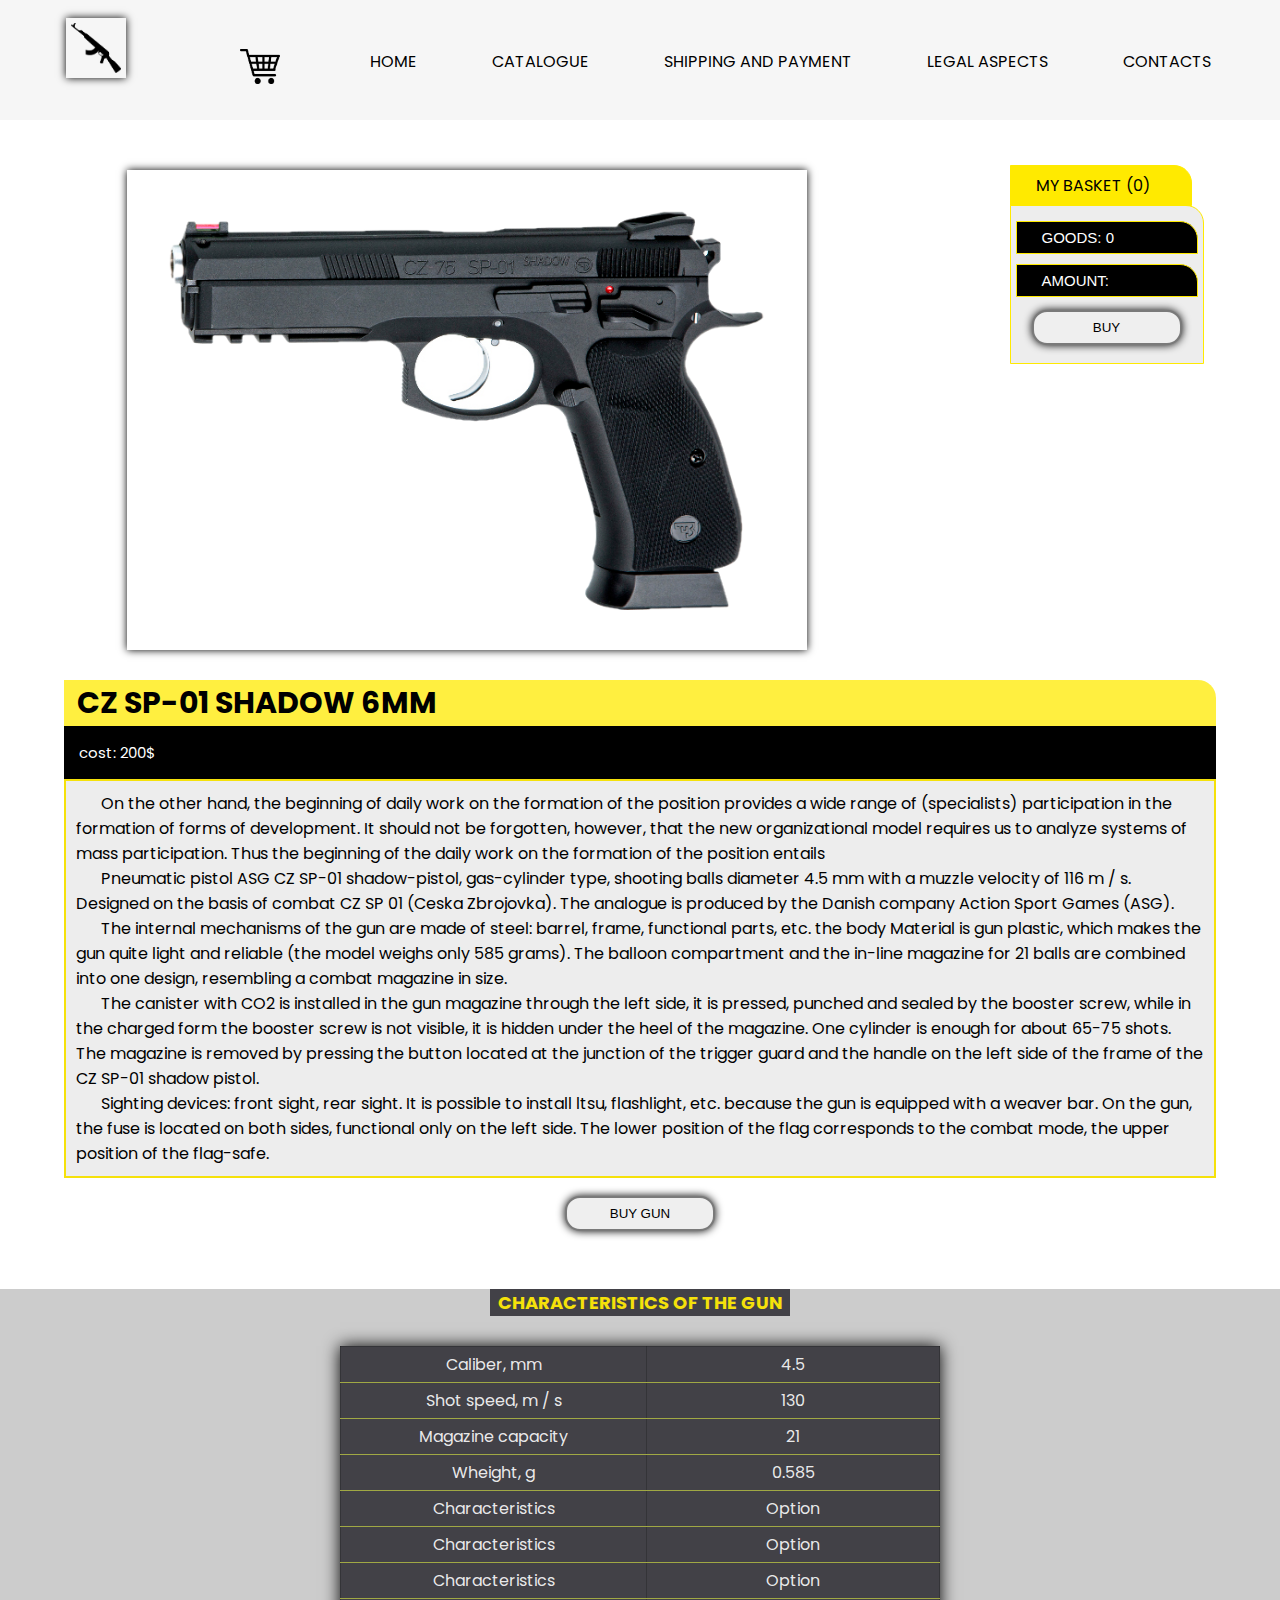
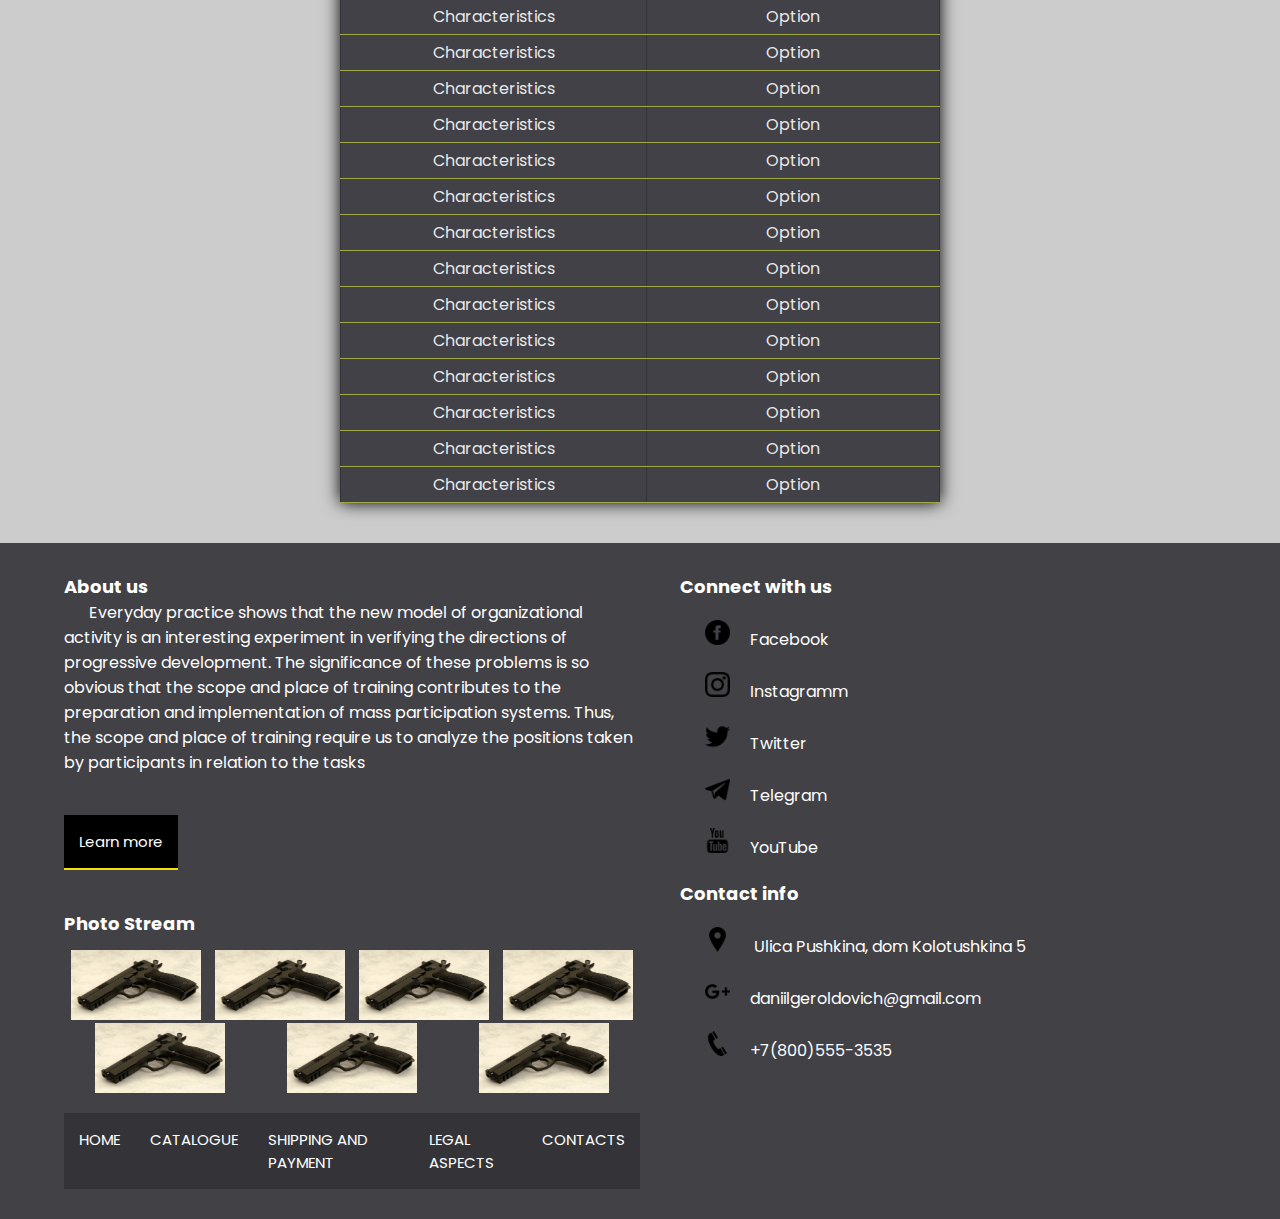
<file: page.html>
<!DOCTYPE html>
<html lang="en">
<head>
    <meta charset="UTF-8">
    <title>Document</title>
    <link href="https://fonts.googleapis.com/css?family=Poppins&display=swap" rel="stylesheet">
    <link rel="stylesheet" href="style/style.css"> 
</head>
<body>
    <header>
        <div class="header-container">
            <div class="logo">
                <img src="img/logo.png" alt="logo">
            </div>
            <input type="checkbox" id="menu-checkbox">
            <nav role="navigation">
                <label for="menu-checkbox" class="toggle-button" data-open="MENU" data-close="CLOSE" onclick></label>
                <ul class="main-menu">
                    <li><a href="basket.html"><img src="img/basket.png"></a></li>
                    <li><a href="index.html">HOME</a></li>
                    <li><a href="catalogue.html">CATALOGUE</a></li>
                    <li><a href="payment.html">SHIPPING AND PAYMENT</a></li>
                    <li><a href="legal.html">LEGAL ASPECTS</a></li>
                    <li><a href="contacts.html">CONTACTS</a></li>
                </ul>
            </nav>
        </div>
    </header>
  
    <main>

        
        <section class="visual">
            <form action="#">
                <div class="visual-wrap">

                    <div class="page-img">
                        <img src="img/pistol.png" alt="Pistol">
                        <div class="catalogue-cart">
                            <p>MY BASKET (<span class="count">0</span>)  <span id="corner" class="corner-down"></span></p>
                            <div class="basket-inside">
                                <p>GOODS: <span class="count">0</span></p>
                                <p>AMOUNT: <span price="0" id="price"></span></p>
                                <input type="submit" name="BUY" value="BUY">    
                            </div>
                        </div>
                    </div>


                    <div class="page-info">
                        <h1>CZ SP-01 SHADOW 6MM</h1>
                        <span>cost: 200$</span>
                        <div>
                            <p>
                                On the other hand, the beginning of daily work on the formation of the position provides a wide range of (specialists) participation in the formation of forms of development. It should not be forgotten, however, that the new organizational model requires us to analyze systems of mass participation. Thus the beginning of the daily work on the formation of the position entails
                            </p>
                            <p>
                                Pneumatic pistol ASG CZ SP-01 shadow-pistol, gas-cylinder type, shooting balls diameter 4.5 mm with a muzzle velocity of 116 m / s. Designed on the basis of combat CZ SP 01 (Ceska Zbrojovka). The analogue is produced by the Danish company Action Sport Games (ASG).
                            </p>
                            <p>
                                The internal mechanisms of the gun are made of steel: barrel, frame, functional parts, etc. the body Material is gun plastic, which makes the gun quite light and reliable (the model weighs only 585 grams). The balloon compartment and the in-line magazine for 21 balls are combined into one design, resembling a combat magazine in size.
                            </p>
                            <p>
                                The canister with CO2 is installed in the gun magazine through the left side, it is pressed, punched and sealed by the booster screw, while in the charged form the booster screw is not visible, it is hidden under the heel of the magazine. One cylinder is enough for about 65-75 shots. The magazine is removed by pressing the button located at the junction of the trigger guard and the handle on the left side of the frame of the CZ SP-01 shadow pistol.
                            </p>
                            <p>
                                Sighting devices: front sight, rear sight. It is possible to install ltsu, flashlight, etc. because the gun is equipped with a weaver bar. On the gun, the fuse is located on both sides, functional only on the left side. The lower position of the flag corresponds to the combat mode, the upper position of the flag-safe.
                            </p>
                        </div>
                            <input type="button" name="buy" value="BUY GUN">
                    </div>
                </div>
            </form>
        </section>
        
        <section class="characteristics">
            <h4>CHARACTERISTICS OF THE GUN</h4>

            <table class="char-table">
            <tbody>
            <tr>
            <td>Caliber, mm</td>
            <td>4.5</td>
            </tr>
            <tr>
            <td>Shot speed, m / s</td>
            <td>130</td>
            </tr>
            <tr>
            <td>Magazine capacity</td>
            <td>21</td>
            </tr>
            <tr>
            <td>Wheight, g</td>
            <td>0.585</td>
            </tr>
            <tr>
            <td>Characteristics</td>
            <td>Option</td>
            </tr>
            <tr>
            <td>Characteristics</td>
            <td>Option</td>
            </tr>
            <tr>
            <td>Characteristics</td>
            <td>Option</td>
            </tr>
            <tr>
            <td>Characteristics</td>
            <td>Option</td>
            </tr>
            <tr>
            <td>Characteristics</td>
            <td>Option</td>
            </tr>
            <tr>
            <td>Characteristics</td>
            <td>Option</td>
            </tr>
            <tr>
            <td>Characteristics</td>
            <td>Option</td>
            </tr>
            <tr>
            <td>Characteristics</td>
            <td>Option</td>
            </tr>
            <tr>
            <td>Characteristics</td>
            <td>Option</td>
            </tr>
            <tr>
            <td>Characteristics</td>
            <td>Option</td>
            </tr>
            <tr>
            <td>Characteristics</td>
            <td>Option</td>
            </tr>
            <tr>
            <td>Characteristics</td>
            <td>Option</td>
            </tr>
            <tr>
            <td>Characteristics</td>
            <td>Option</td>
            </tr>
            <tr>
            <td>Characteristics</td>
            <td>Option</td>
            </tr>
            <tr>
            <td>Characteristics</td>
            <td>Option</td>
            </tr>
            <tr>
            <td>Characteristics</td>
            <td>Option</td>
            </tr>
            <tr>
            <td>Characteristics</td>
            <td>Option</td>
       
        
            </tbody>
            </table>
            <div style="height: 40px"></div>
        </section>

        <section class="similar">
            
        </section>
    </main>

    <footer>
        <div class="footer-container">
            <div class="about-us">
                <h4>About us</h4>
                <p>Everyday practice shows that the new model of organizational activity is an interesting experiment in verifying the directions of progressive development. The significance of these problems is so obvious that the scope and place of training contributes to the preparation and implementation of mass participation systems. Thus, the scope and place of training require us to analyze the positions taken by participants in relation to the tasks</p>
                <a href="#">Learn more</a>
                <h4>Photo Stream</h4>
                <div class="images">
                    <img src="img/gunfooter.jpg" alt="gunfooter">
                    <img src="img/gunfooter.jpg" alt="gunfooter">
                    <img src="img/gunfooter.jpg" alt="gunfooter">
                    <img src="img/gunfooter.jpg" alt="gunfooter">
                    <img src="img/gunfooter.jpg" alt="gunfooter">
                    <img src="img/gunfooter.jpg" alt="gunfooter">
                    <img src="img/gunfooter.jpg" alt="gunfooter">
                </div>
                <div class="underground">
                <nav role="navigation">
                    <li><a href="index.html">HOME</a></li>
                    <li><a href="catalogue.html">CATALOGUE</a></li>
                    <li><a href="payment.html">SHIPPING AND PAYMENT</a></li>
                    <li><a href="legal.html">LEGAL ASPECTS</a></li>
                    <li><a href="contacts.html">CONTACTS</a></li>
                </nav>
            </div>
            </div>
            <div class="twets">
                <h4>Connect with us</h4>
                <p><a href="#"><img src="img/fc.png">Facebook</a></p>
                <p><a href="#"><img src="img/inst.png">Instagramm</a></p>
                <p><a href="#"><img src="img/tw.png">Twitter</a></p>
                <p><a href="#"><img src="img/tel.png">Telegram</a></p>
                <p><a href="#"><img src="img/yt.png">YouTube</a></p>

                    <h4 style="margin-top: 20px">Contact info</h4>
                    
                    <p><a href="#"><img src="img/nav.png"> Ulica Pushkina, dom Kolotushkina 5</a></p>
                
                    <p><a href="#"><img src="img/gm.png">daniilgeroldovich@gmail.com</a></p>
            
                    <p><a href="#"><img src="img/phone.png">+7(800)555-3535</a></p>              
            </div>
            
        </div>
    </footer>
</body>
</html>
</file>
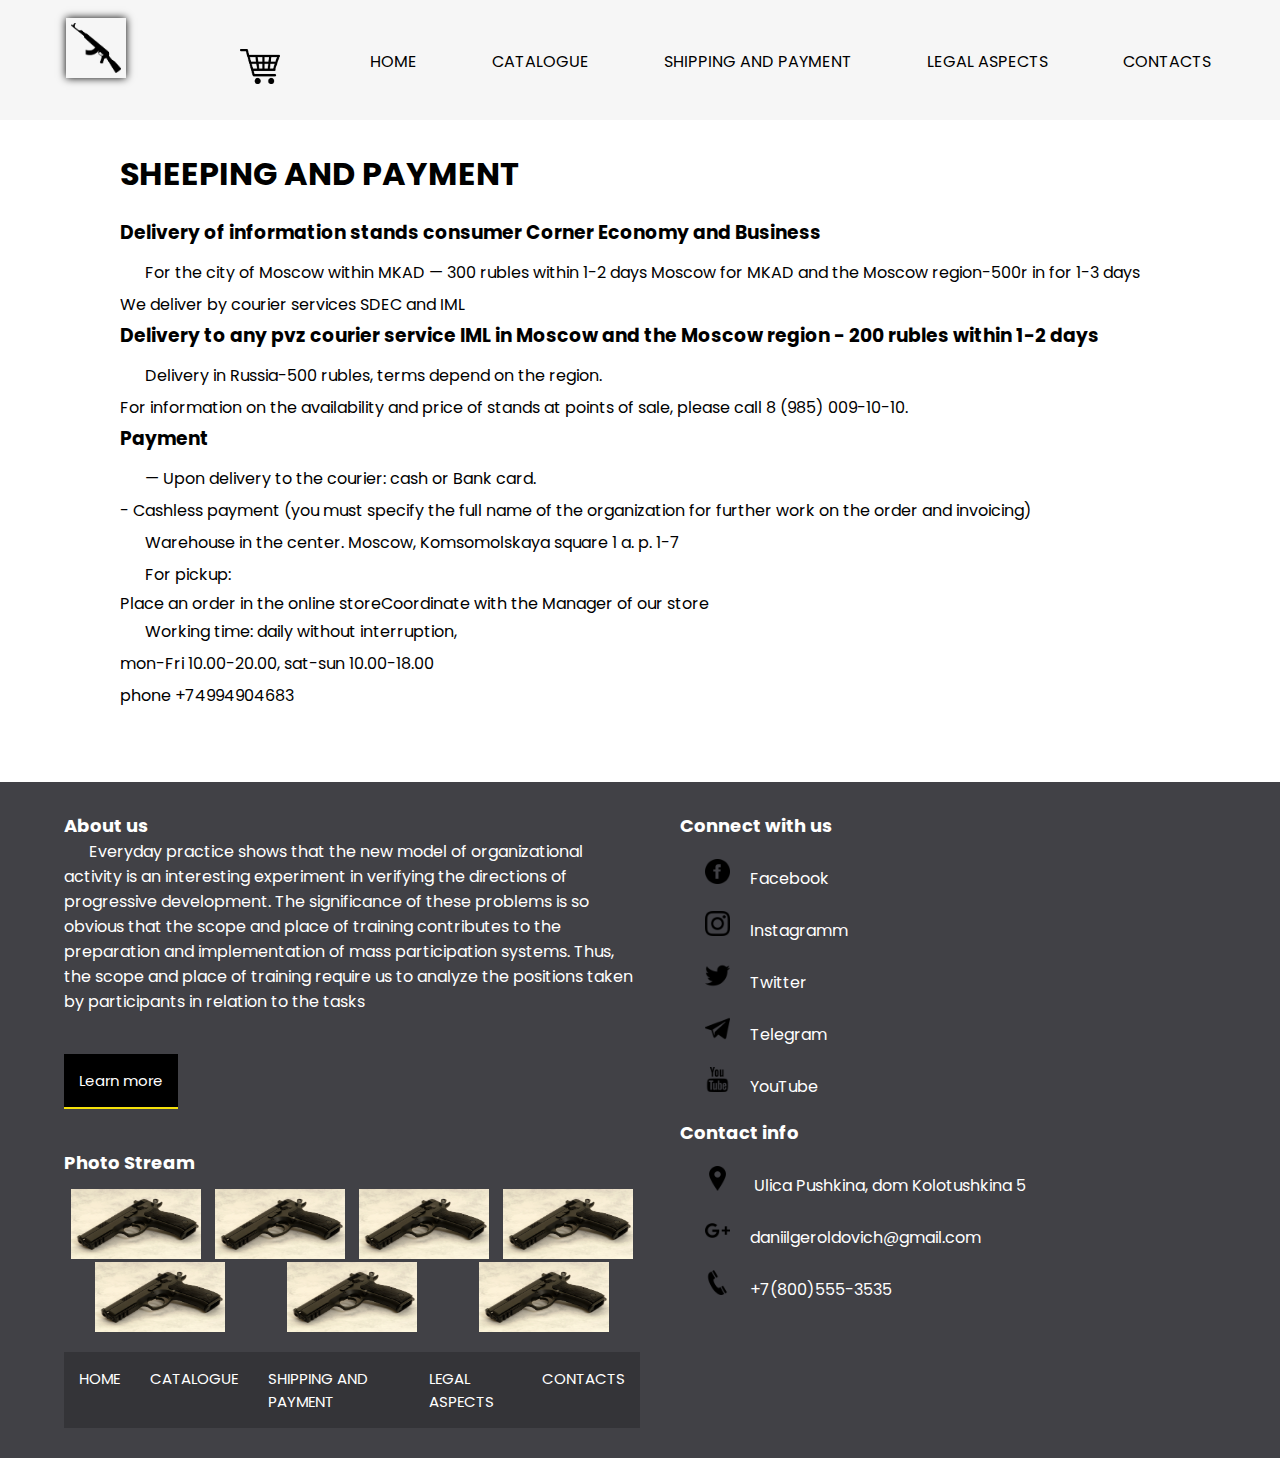
<file: payment.html>
<!DOCTYPE html>
<html lang="en">
<head>
    <meta charset="UTF-8">
    <title>Document</title>
    <link href="https://fonts.googleapis.com/css?family=Poppins&display=swap" rel="stylesheet">
    <link rel="stylesheet" href="style/style.css"> 
</head>
<body>
    <header>
        <div class="header-container">
            <div class="logo">
                <img src="img/logo.png" alt="logo">
            </div>
           
            <input type="checkbox" id="menu-checkbox">
            <nav role="navigation">
                <label for="menu-checkbox" class="toggle-button" data-open="MENU" data-close="CLOSE" onclick></label>
                <ul class="main-menu">
                    <li><a href="basket.html"><img src="img/basket.png"></a></li>
                    <li><a href="index.html">HOME</a></li>
                    <li><a href="catalogue.html">CATALOGUE</a></li>
                    <li><a href="payment.html">SHIPPING AND PAYMENT</a></li>
                    <li><a href="legal.html">LEGAL ASPECTS</a></li>
                    <li><a href="contacts.html">CONTACTS</a></li>
                </ul>
            </nav>
        </div>
    </header>
  
    <main>
        <section class="template">
            <div class="template-wrap">
                <h1>SHEEPING AND PAYMENT </h1>
                <h3>Delivery of information stands consumer Corner Economy and Business</h3>
                <p>
                    For the city of Moscow within MKAD — 300 rubles within 1-2 days
                     Moscow for MKAD and the Moscow region-500r in for 1-3 days
                    We deliver by courier services SDEC and IML
                </p>
                <h3>Delivery to any pvz courier service IML in Moscow and the Moscow region - 200 rubles within 1-2 days</h3>
                <p>
                    Delivery in Russia-500 rubles, terms depend on the region.<br>

                    For information on the availability and price of stands at points of sale, please call 8 (985) 009-10-10.<br>
                </p>
                <h3>Payment</h3>
                <p>
                    — Upon delivery to the courier: cash or Bank card.<br>

                    - Cashless payment (you must specify the full name of the organization for further work on the order and invoicing)
                </p>
                <p>
                    Warehouse in the center. Moscow, Komsomolskaya square 1 a. p. 1-7
                </p>
                <p>
                    For pickup:<br>
                    <ul>
                        <li>
                            Place an order in the online store
                        </li>
                        <li>
                        Coordinate with the Manager of our store
                        </li>
                    </ul>
                </p>
                <p>
                    Working time: daily without interruption,<br>

                     mon-Fri 10.00-20.00, sat-sun 10.00-18.00<br>

                    phone +74994904683<br>
                </p>
        </div>
        </section>
    </main>

    <footer>
        <div class="footer-container">
            <div class="about-us">
                <h4>About us</h4>
                <p>Everyday practice shows that the new model of organizational activity is an interesting experiment in verifying the directions of progressive development. The significance of these problems is so obvious that the scope and place of training contributes to the preparation and implementation of mass participation systems. Thus, the scope and place of training require us to analyze the positions taken by participants in relation to the tasks</p>
                <a href="#">Learn more</a>
                <h4>Photo Stream</h4>
                <div class="images">
                    <img src="img/gunfooter.jpg" alt="gunfooter">
                    <img src="img/gunfooter.jpg" alt="gunfooter">
                    <img src="img/gunfooter.jpg" alt="gunfooter">
                    <img src="img/gunfooter.jpg" alt="gunfooter">
                    <img src="img/gunfooter.jpg" alt="gunfooter">
                    <img src="img/gunfooter.jpg" alt="gunfooter">
                    <img src="img/gunfooter.jpg" alt="gunfooter">
                </div>
                <div class="underground">
                <nav role="navigation">
                    <li><a href="index.html">HOME</a></li>
                    <li><a href="catalogue.html">CATALOGUE</a></li>
                    <li><a href="payment.html">SHIPPING AND PAYMENT</a></li>
                    <li><a href="legal.html">LEGAL ASPECTS</a></li>
                    <li><a href="contacts.html">CONTACTS</a></li>
                </nav>
            </div>
            </div>
            <div class="twets">
                <h4>Connect with us</h4>
                <p><a href="#"><img src="img/fc.png">Facebook</a></p>
                <p><a href="#"><img src="img/inst.png">Instagramm</a></p>
                <p><a href="#"><img src="img/tw.png">Twitter</a></p>
                <p><a href="#"><img src="img/tel.png">Telegram</a></p>
                <p><a href="#"><img src="img/yt.png">YouTube</a></p>

                    <h4 style="margin-top: 20px">Contact info</h4>
                    
                    <p><a href="#"><img src="img/nav.png"> Ulica Pushkina, dom Kolotushkina 5</a></p>
                
                    <p><a href="#"><img src="img/gm.png">daniilgeroldovich@gmail.com</a></p>
            
                    <p><a href="#"><img src="img/phone.png">+7(800)555-3535</a></p>              
            </div>
            
        </div>
    </footer>
</body>
</html>
</file>
<file: style/style.css>
body {
	font-family: 'Poppins', sans-serif;
}
html{
	display: flex;
}
*{
	padding: 0;
	margin: 0;
}
li{
	list-style: none;
	display: flex;
}
p {
	text-indent: 25px; 

}
a{
	text-decoration: none;
}
header{
	background: #f6f6f6;
	padding: 2px 0;
}
.logo{
	
	padding: 16px;
	margin-left: 50px;
}
.logo img{
	height: 50px;
	width: 50px;
	border-color: rgba(5,5,5,0.5);
	box-shadow: 0 0 8px 0 rgba(0,0,0,1);
	padding: 5px;
}
.header-container{
	width: 100%;
	margin: 0 auto;
	display: flex;
	justify-content: space-between;
}
.header-container a{
	color: #000000;
	font-size: 16px;
	margin-right: 63px;
	padding: 27px 6px;
}
.header-container a:hover{
	background: #ffea00;
}
header img{
	width: 40px;
	height: 35px;
	padding: 0 15px 0 15px;
	margin: auto;
}
#menu-checkbox{
	display: none;
}
ul{
	display: flex;
}
nav{
	margin-top: 20px;
}
/*ТУТ НАЧИНАЕТСЯ MAIN*/
.top-slide{
	/*background-color: rgba(0,0,0, 0.2);*/
	background-image: url(\slider.jpg);
	padding-top: 180px;
	padding-bottom: 360px;
}
.top-container{
	width: 85%;
	margin: 0 auto;
}
.top-slide h2{
	background: rgba(255, 234, 0, 0.75);
	display: inline;
	font-size: 70px;
	padding: 0 13px;
	border-top-right-radius: 18px;
}
.top-slide:nth-child(2){
	margin-bottom: 10px;
}
.top-slide p{
	background: rgba(5, 5, 5,0);
	display: inline;
	border-radius: 15px;
	padding: 9px 3px;
	color: #ffffff;
}
input[type=tel]:focus{
	border-color: #ffea00;
	box-shadow: 0 0 8px 0 #ffea00;
}
input[type=tel]{
	width: 320px;
	border: 2px solid #aaa;
	border-top-right-radius: 15px;
	border-bottom-right-radius: 15px;
	margin: 8px 0;
	outline: none;
	padding: 8px;
	box-sizing: border-box;
	transition: .3s;
	border-color: rgba(5,5,5,0.5);
	box-shadow: 0 0 8px 0 rgba(0,0,0,1);
}
input[type=submit]:focus{
	border-color: #ffea00;
	box-shadow: 0 0 8px 0 #ffea00;
}
input[type=submit]{
	width: 150px;
	border: 2px solid #aaa;
	border-radius: 15px;
	margin: 8px 0;
	outline: none;
	padding: 8px;
	box-sizing: border-box;
	transition: .3s;
	border-color: rgba(5,5,5,0.5);
	box-shadow: 0 0 8px 0 rgba(0,0,0,1);
}
input[type=button]:focus{
	border-color: #ffea00;
	box-shadow: 0 0 8px 0 #ffea00;
}
input[type=button]{
	width: 150px;
	border: 2px solid #aaa;
	border-radius: 15px;
	margin: 8px 0;
	outline: none;
	padding: 8px;
	box-sizing: border-box;
	transition: .3s;
	border-color: rgba(5,5,5,0.5);
	box-shadow: 0 0 8px 0 rgba(0,0,0,1);
}
input[type=text]:focus{
	border-color: #ffea00;
	box-shadow: 0 0 8px 0 #ffea00;
}
input[type=text]{
	width: 150px;
	border: 2px solid #aaa;
	border-radius: 15px;
	margin: 8px 0;
	outline: none;
	padding: 8px;
	box-sizing: border-box;
	transition: .3s;
	border-color: rgba(5,5,5,0.5);
	box-shadow: 0 0 8px 0 rgba(0,0,0,1);
}
.inputPhone{
	display: flex;
	flex-flow: column;
}
.inputPhone p{
	padding: 0px;
}
/*SECTOIN SPECIALIZE*/
.specialize-container{
	width: 80%;
	margin: 0 auto;
	text-align: center;
}
.specialize-container h3{
	font-size: 35px;
	margin-top: 15px;
	margin-bottom: -30px;
}
.specialize-container p{
	margin-top: 20px;
	margin-bottom: 40px;
	font-size: 24px;
}
.first-p{
	font-size: 20px;
	color: #fff;
}

.bottom-card{
	background: #414146;
	position: relative;
	top: -28px;
}
.specialize-card{
	display: flex;
	justify-content: space-between;
}
.card img{
	height: 170px;
	width: 170px;
}
/*OUR CLIENTS*/
.brand{
	width: 100%;
	margin: 0 auto;
	text-align: center;
	background: rgba(0,0,0, 0.2);
}
.brand h4{
	background: #424147;
	padding: 0 8px;
	font-size: 18px;
	display: inline-block;
	color: #f5e10a;
	margin-bottom: 30px;
}
.brand p{
	color: #424146;
	font-size: 16px;
}
.bimg-container img{
	width: 100px;
	height: 70px;
}
/*FOOTER*/
footer{
	background: #414146;
	padding: 30px 0;
	color: #ffffff;
}
footer h4{
	font-size: 18px;
}
.footer-container{
	width: 90%;
	margin: 0 auto;
	display: grid;
	grid-template-columns: 50% 50%;
}
.about-us a{
	background: #000;
	color: #fff;
	font-size: 15px;
	padding: 15px;
	border-bottom: 2px solid #f5e10a;
	margin-top: 40px;
	display: inline-block;
	margin-bottom: 40px;
}
.images {
    margin-top: 10px;
    display: flex;
    flex-wrap: wrap;
    justify-content: space-around;
}
.images img{
	margin-top: 3px;
	height: 70px;
	width: 130px;
}
.twets{
	margin-left: 40px;
	display: flex;
	flex-flow: column;
}
.twets p{
	margin-top: 20px;
}
.twets img{
	width: 25px;
	height: 25px;
	margin-right: 20px;
}
.twets a{
	color: #fff;
}
.contacts{
	margin-top: 20px
}
.contact-container{
	margin-top: 20px;
	display: flex;
}
.contact-containerp{
	align-self: center;
}
.contact-container img{
	width: 25px;
	height: 25px;
	margin-right: 20px;
}
.underground{
	background: rgba(0,0,0,0.2);
	font-size: 13px;
}
.underground nav{
	display: flex;
	justify-content: space-between;
}
.underground a{
	margin: 0 0;
	border-bottom: none;
	background: none;
}
/*СТРАНИЦА ТОВАРА*/

/*ПРОЧИЕ СТРАНИЦЫ*/
.template{
	width: 80%;
	padding: 30px 0px;
	margin-left: 120px;
	display: flex;
	flex-flow: column;
	margin-bottom: 40px;
}
.template h1{
	margin-bottom: 20px;
	
}
.template h3{
	margin-bottom: 10px;
}
.template p{
	line-height: 2em;
}
.page-info span {
    background: #000;
    color: #fff;
    font-size: 15px;
    padding: 15px;
    border-bottom: 2px solid #f5e10a;
    display: inline-block;
}
.page-img{
	display: flex;
	justify-content: space-around;
}
.page-img .catalogue-cart{
	margin: 45px 0 0 0;
}
.page-img img{
	margin: 50px;
	width: 600px;
	height: 400px;
	box-shadow: 0 0 8px 0 rgba(0,0,0,1);
	padding: 40px;
}
.page-info{
	width: 90%;
	margin: 50px;
	display: flex;
	flex-direction: column;
	margin-top: -20px;
	align-self: center;
}
.page-info div{
	border: 2px solid #f5e10a;
	border-top: 0;
	background: rgba(220,220,220,0.5); 
	padding: 10px;
	margin-bottom: 10px;
}
.visual-wrap{
	width: 100%;
	display: flex;
	justify-content: center;
	flex-direction: column;
}
.visual-wrap h1 {
    background: rgba(255, 234, 0, 0.75);
    display: inline;
    font-size: 30px;
    padding: 0 13px;
    border-top-right-radius: 18px;
}
.page-info input{
	align-self: center;
}
.characteristics{
	width: 100%;
	margin: 0 auto;
	text-align: center;
	background: rgba(0,0,0, 0.2);
}
.characteristics h4{
	background: #424147;
	padding: 0 8px;
	font-size: 18px;
	display: inline-block;
	color: #f5e10a;
	margin-bottom: 30px;
}
.characteristics p{
	color: #424147;
	font-size: 16px;

}
table{
	border-collapse: collapse; /*убираем пустые промежутки между ячейками*/
	margin: auto;
	width: 600px;
	background: #424147;
	color: rgba(255,255,255,0.9);
	border: 1px groove #cccccc;
	box-shadow: 0 0 16px 0 rgba(0,0,0,1);
}
th, td {
	border-bottom: 1px solid #a0a844;
	border-top: 1px solid rgba(0,0,0,0.2);
	border-left: 1px solid rgba(0,0,0,0.2);
	border-right: 1px solid rgba(0,0,0,0.2);
	width: 20%;
	padding: 5px;
}

/*CATALOGUE*/

.catalogue{
	width: 80%;
	display: flex;
	justify-content: space-between;
	padding: 80px 40px 80px 80px;
}
.catalogue-cart{
	display: flex;
	flex-direction: column;
	margin: 0 0 0 40px;
}
.catalogue-cart p{
	cursor: pointer;
	padding: 7px 0 7px 0;
	width: 180px;
	border: 1px solid rgba(255, 234, 0, 1);
	background-color: rgba(255, 234, 0, 1);
	color: #000; 
	border-radius: 0px 18px 0 0;
}
.catalogue-cart p span .corner-down{
	background: url(down.png) no-repeat;
	width: 12px;
	height: 7px;
	display: block;
	position: absolute;
	margin-left: 150px;
	margin-top: -13px;
}
.catalogue-cart p span .corner-up{
	background: url(up.png) no-repeat;
	width: 12px;
	height: 7px;
	display: block;
	position: absolute;
	margin-left: 150px;
	margin-top: -13px;
}
.catalogue-cart .basket-inside{
	border: 1px solid rgba(255, 234, 0, 1);
	padding-bottom: 10px;
	padding-top: 10px;
	margin-top: -1px;
	display: flex;
	flex-direction: column;
	background: rgba(220,220,220,0.5);
	border-radius: 0 18px 0 0;
	/*display: none;*/
}
.basket-inside input{
	align-self: center;
}
.catalogue-cart div p{
	font: 15px sans-serif;
	margin: 5px;
	color: #fff;
	background: #000;
}
.catalogue-cart div a{
	font: 14px sans-serif;
	display: inline-block;
	padding: 4px;
	border: 1px solid #e2e2e2;
	margin: 10px 5px 0 0;
	text-decoration: none;
	background-color: #e9e9e9;
	color: black;
}
.product-img img{
	height: 200px;
	width: 300px;
}
.listing{
	display: flex;
	flex-wrap: wrap;
	justify-content: space-between;
}
.product-info{
	display: flex;
	flex-direction: column;
	border: 2px solid #f5e10a;
	margin: -8px 0 50px 0;
}
.product-info input{
	align-self: center;
}
.product-name{
	background: rgba(255, 234, 0, 0.75);
	color: black;
	display: inline;
	padding: 8px;
}
.product-price{
	background: #000;
	color: #fff;
	font-size: 15px;
	padding: 5px;
	display: inline-block;
	border-bottom: 2px solid #f5e10a;
}
/*   basket   */
.step-3{
	display: flex;
	flex-direction: column;
}
.step-3 p{
	margin-top: -22px;
}
.basket-info{
	width: 1175px;
}
.item{
	display: flex;
	align-items: center;
	justify-content: space-around;

}
#del{
	width: 50px;
}
#item{
	border-collapse: collapse; /*убираем пустые промежутки между ячейками*/
	
	width: 800px;
	background: #424147;
	color: rgba(255,255,255,0.9);
	border: 1px groove #cccccc;
	box-shadow: 0 0 8px 0 rgba(0,0,0,1);
	margin: 40px -100px 40px 0;
}
th, td {
	border-bottom: 1px solid #a0a844;
	border-top: 1px solid rgba(0,0,0,0.2);
	border-left: 1px solid rgba(0,0,0,0.2);
	border-right: 1px solid rgba(0,0,0,0.2);
	width: 20%;
	padding: 5px;
	text-align: center;
}


@media screen and ( max-width: 1175px){
	.toggle-button {
	    font-size: xx-large;
	}
	.header-container{
		width: 100%;
		display: flex;
		justify-content: space-around;
	}
	.header-container nav{
		margin-right: 450px;
	}
	.main-menu{
		display: none;
	}
	.main-menu li{
		width: 100%;
		display: block;
		font-size: 12px;
	}
	.main-menu a{
		display: block;
		padding: 8px;
	}
	.toggle-button{
		text-align: center;
		display: block;
		cursor: pointer;
		color: #000;
	}
	.toggle-button:after{
		content: attr(data-open);
		display: block;
	}
	#menu-checkbox:checked + nav[role="navigation"] .main-menu{
		display: block;
	}
	#menu-checkbox:checked + nav[role="navigation"] .toggle-button{
		content: attr(data-close);
	}
	.header-container a{
		margin-right: -165px;
	}
	.main-menu{
		position: relative;
		top: 10px;
		right: 45px;
	}
	.top-slide h2 {
	    font-size: 36px;
	}
	.top-slide {
	    padding-top: 85px;
	    padding-bottom: 180px;
	}
	.specialize-card{
		display: flex;
	    flex-wrap: wrap;
	    justify-content: space-between;
	}
	
	.bimg-container{
		margin-top: 10px;
    display: flex;
    flex-wrap: wrap;
    justify-content: space-around;

	}
@media ( max-width: 520px) {

	.logo {
		padding: 5px;
		margin-left: 5px;
	}
	.logo img{
		height: 50px;
		width: 50px;
	}
	.header-container nav{
		margin-right: 450px;
	}
	.top-slide {
		padding-top: 50px;
		padding-bottom: 60px;
	}
	.header-container{
		width: 100%;
		display: flex;
		justify-content: space-around;
	}
	.main-menu{
		display: none;
	}
	.main-menu li{
		width: 100%;
		display: block;
		font-size: 12px;
	}
	.main-menu a{
		display: block;
		padding: 8px;
	}
	.toggle-button{
		text-align: center;
		display: block;
		cursor: pointer;
		color: #000;
	}
	.toggle-button:after{
		content: attr(data-open);
		display: block;
	}
	
	#menu-checkbox:checked + nav[role="navigation"] .main-menu{
		display: block;
	}
	#menu-checkbox:checked + nav[role="navigation"] .toggle-button{
		content: attr(data-close);
	}
	.header-container a{
		margin-right: -65px;
	}
	.main-menu{
		position: relative;
		top: 10px;
		right: 45px;
	}
	.specialize-container h3 {
		font-size: 18px;
		margin-top: 15px;
		margin-bottom: 0px;
		display: flex;
		flex-direction: column;
	}

	.specialize{
		margin-left: -280px;
	}
	.specialize-container p {
		font-size: 12px;
	}
	.specialize-card {
		display: flex;
		justify-content: space-between;
		flex-direction: column;
	}
	.card p{
		margin: 5px 0;
	}
	.bottom-card{
		width: 170px;
		margin: 0 auto;
	}
	.top-container h2{
		font-size: 20px;
	}
	.top-container p{
		font-size: 18px;
	}
	input[type=tel]{
		width: 200px;
		height: 30px;
		margin-top: -5px;
		margin-left: -25px;
	}
	input[type=submit]{
		width: 100px;
		height: 30px;
		padding: 0px;
		margin-top: -20px;
		margin-left: -25px;
	}
	footer nav{
		display: flex;
		flex-direction: column;
	}
	p{
		font-size: 12px;
	}
	.about-us a{
		padding: 10px;
		margin: 15px;
	}
	.footer-container{
		width: 50%;
		margin: 0 0 0 30px;
		display: flex;
		flex-direction: column;
	}
	.twets{
		margin: 30px 0 0 0;
	}
	footer{
		width: 80%;
	}
	.brand p{
		font-size: 10px;
		display: flex;
		width: 40%;
		margin-left: 40px; 
	}
	.brand h4{
		font-size: 16px;
		margin-left: -275px
	}
	.bimg-container{
		display: flex;
		justify-content: space-around;
		flex-direction: column;
		margin-left: 125px;
	}
}
</file>
